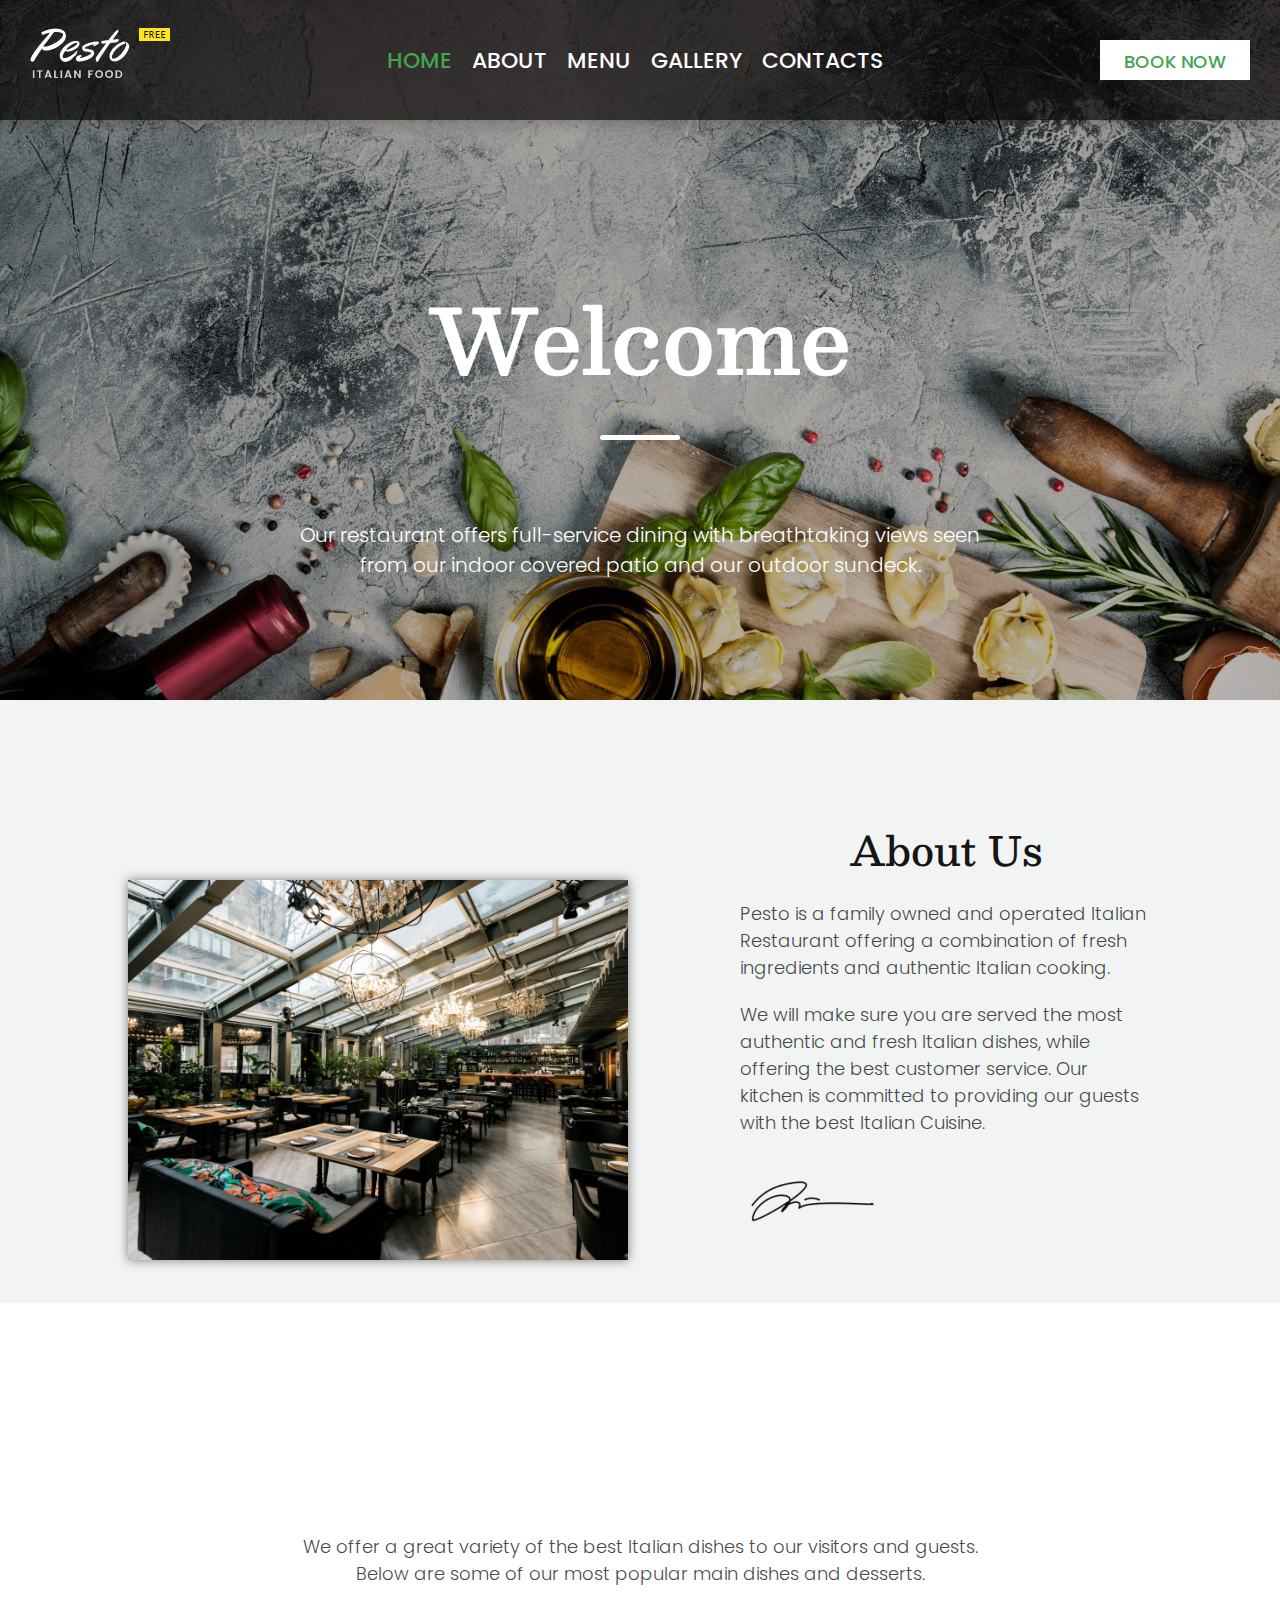
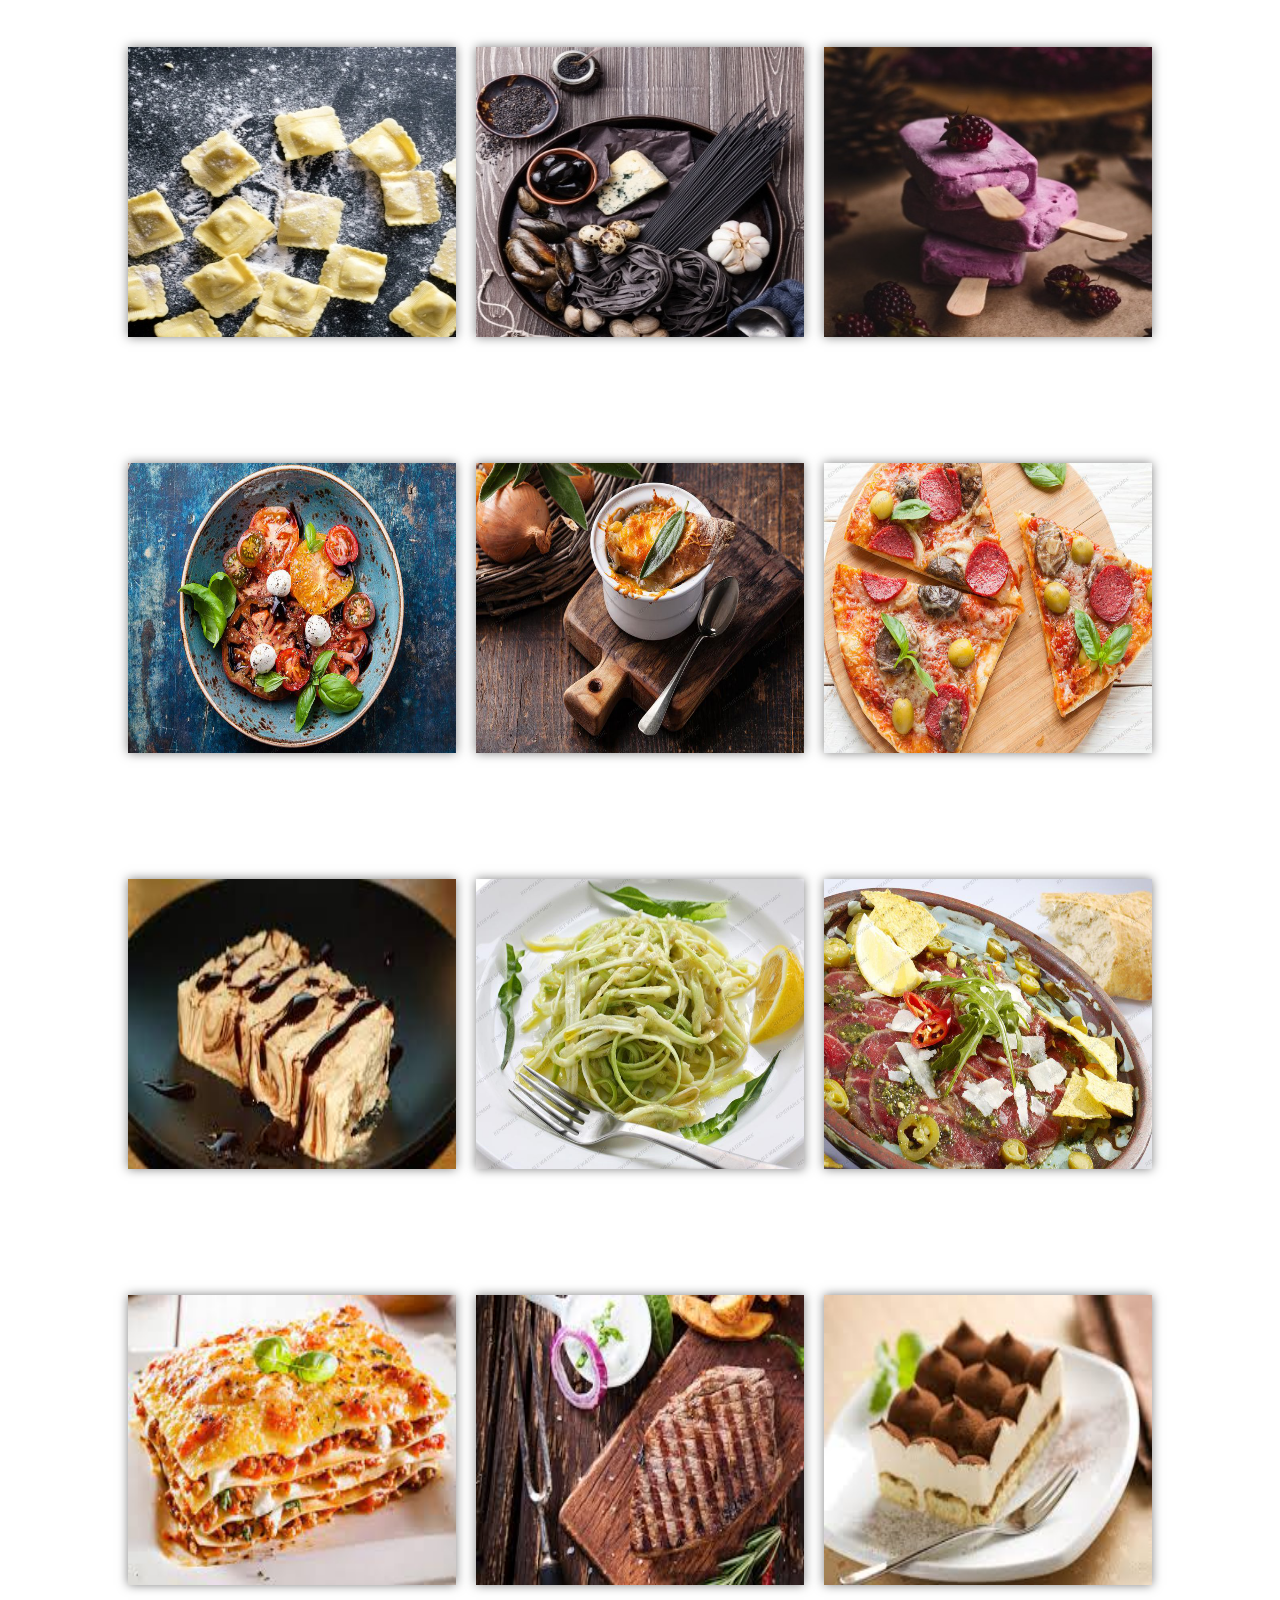
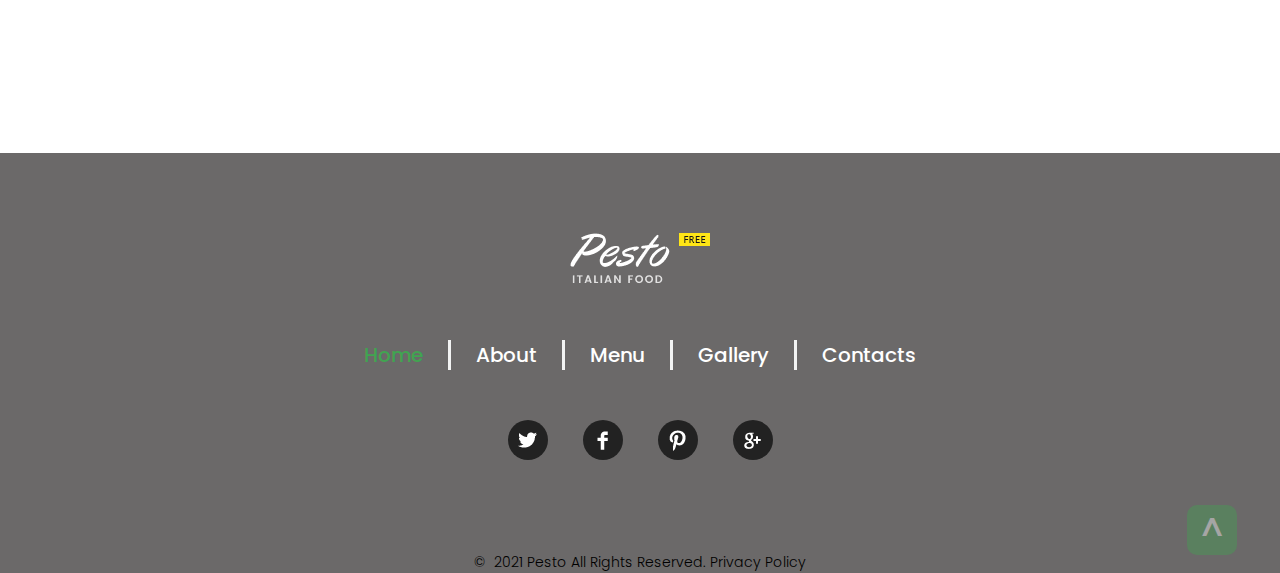
<file: index.html>
<!DOCTYPE html>
<html lang="en">
<head>
    <meta charset="UTF-8">
    <meta name="viewport" content="width=device-width, initial-scale=1.0">
    <meta http-equiv="X-UA-Compatible" content="IE=edge">    
    <link rel="preconnect" href="https://fonts.googleapis.com">
    <link rel="preconnect" href="https://fonts.gstatic.com" crossorigin>
    <link href="https://fonts.googleapis.com/css2?family=Poppins:wght@100;200;300;400;500;600;700;800;900&display=swap" rel="stylesheet">   
    <link href="https://fonts.googleapis.com/css2?family=Besley:wght@600;700;800;900&display=swap" rel="stylesheet">    
    <link rel="stylesheet" href="css/style.css">
    <link rel="stylesheet" href="css/media.css">   
    <link rel="stylesheet" href="modalform/libs/remodal/remodal.css">
    <link rel="stylesheet" href="modalform/libs/remodal/remodal-default-theme.css">
    <link rel="stylesheet" href="modalform/css/formstyle.css">     
</head>
<body>   
    <!--Page header--> 
  <div class="header_container_home">
    <header id="home">  
      <div class="nav_container">        
        <div class="header_nav">           
            <div class="brand_nav"><a href="index.html"><img class="brand-logo-light" src="img/logo.png" alt="" width="140" height="57"></a></div>                 
            <div class="navbar fill">                    
                <ul>
                  <li class="rd-nav-item active"><a class="rd-nav-link" href="index.html">Home</a></li>
                  <li class="rd-nav-item"><a class="rd-nav-link" href="about.html">About</a></li>
                  <li class="rd-nav-item"><a class="rd-nav-link" href="menu.html">Menu</a></li>
                  <li class="rd-nav-item"><a class="rd-nav-link" href="gallery.html">Gallery</a></li>                  
                  <li class="rd-nav-item"><a class="rd-nav-link" href="contacts.html">Contacts</a></li>
                </ul>                    
            </div>            
            <a class="button_book linkButton" data-remodal-target="firstModal" href="#">book now</a>
            <div class="remodal" data-remodal-id="firstModal" data-remodal-options="hashTracking: false,closeOnConfirm: false">
              <button data-remodal-action="close" class="remodal-close"></button>
              <div class="formArea">               
              <form id="secondForm" class="form" autocomplete="off">
              <p class="formTitle">Request a call back and our administrator will contact you</p>
              <p class="msgs"></p>             
                  <fieldset class="form-fieldset ui-input __first">
                    <input name="uname" type="text" id="username" required tabindex="0" minlength="2" pattern="^[a-zA-Z]+$" placeholder="Alex"/>
                    <label for="username">
                      <span data-text="Enter your name">Enter your name</span>
                    </label>
                  </fieldset>             
                  <fieldset class="form-fieldset ui-input __second">
                    <input name="uphone" type="tel" id="phone" tabindex="0" min="6" max="18" required pattern="^[\+\ 0-9]+$" placeholder="+375XXX XXX XXX"/>
                    <label for="phone">
                      <span data-text="Enter your phone">Enter your phone</span>
                    </label>
                  </fieldset>             
                  <input name="formInfo" class="formInfo" type="hidden" value=""/>             
                  <div class="form-footer">
                    <input type="submit" class="formBtn" value="Back call" />
                  </div>                 
              </form>
              </div>
            </div> 
            <div class="hidden-menu">
              <input type="checkbox">
              <span class="line_nav"></span>
              <span class="line_nav"></span>
              <span class="line_nav"></span>
              
              <div class="header__toggle-menu" >
                  <div class="nav-toggle fill">
                      <ul class="nav_menu_toggle">
                          <li class="rd-nav-item active"><a href="index.html"> Home</a></li>
                          <li><a href="about.html">About</a></li>
                          <li><a href="menu.html">Menu</a></li>
                          <li><a href="gallery.html">Gallery</a></li>
                          <li><a href="contacts.html">Contacts</a></li>                         
                      </ul>
                      <a class="button_book toggle linkButton" data-remodal-target="firstModal" href="#">book now</a>
                  </div>
              </div>   
            </div>                           
        </div>  
      </div>  
      <section class="header_title">       
          <div class="container">            
              <h1 >Welcome</h1>
              <div class="line"></div>
              <div class="header_text"><p >Our restaurant offers full-service dining with breathtaking views seen from our indoor covered patio and our outdoor sundeck.</p></div>
          </div>         
      </section>
    </header>
  </div>  
        <section class="about_us">
          <div class="container"> 
            <div class="container_about_us"> 
              <h2 class="start element-animation">About Us</h2>         
               <div class="about_us_image ">
                 <img class="box_image_restaurant" src="img/about_us.jpg" alt="restaurant" >
                 <img class="box_image_сhef element-animation-left" src="img/chef.png" alt="Chef" > 
                </div>               
              <div class="about_us_text">
                <h2 class="end element-animation">About Us</h2>
                <p>Pesto is a family owned and operated Italian Restaurant offering a combination of fresh ingredients and authentic Italian cooking.</p>
                <p>We will make sure you are served the most authentic and fresh Italian dishes, while offering the best customer service. Our kitchen is committed to providing our guests with the best Italian Cuisine.</p>
                <img class="signature"src="img/signature.png" alt="signature">
              </div>
            </div>           
          </div>
        </section>     
    <section class="featured_offers ">
      <div class="container">  
            <div class="featured_offers_text">          
                <h2 class="element-animation">Featured Offers</h2>
                <p>We offer a great variety of  the best Italian dishes to our visitors and guests. Below are some of our most popular main dishes and desserts.</p>
            </div>
          <div class="featured_offers_products ">
            <div class = "product_featured">
              <div class = "frame">
               <img class="product " src="img/product_1.jpg" alt="Ravioli">
              <div class = " details">                
                <p><span>Сomposition: </span>Baking wheat flour of the highest grade, chilled beef, pork, drinking water, melange, onions, salt, black pepper.<br/> <span> Weight: </span>  190gr</p>
              </div>
            </div>
              <div class="product_title element-animation">
                <h4><a class="product_featured_title" href="pages/menu.html">Ravioli</a></h4>
                <p class="price">$8</p>
              </div>
            </div>
            <div class = "product_featured">
              <div class = "frame">
               <img class="product " src="img/product_2.jpg" alt="Black Pasta">
              <div class = " details">                
                <p><span>Сomposition: </span>Вlack spaghetti, bacon (guanchiale or pancetta), eggs, parmesan cheese, pecorino romano, salt, freshly ground black pepper.<br/><span> Weight: </span>  250gr</p>
              </div>
            </div>
              <div class="product_title element-animation">
                <h4><a class="product_featured_title" href="pages/menu.html">Black Pasta</a></h4>
                <p class="price">$12</p>
              </div>
            </div>
            <div class = "product_featured">
              <div class = "frame">
               <img class="product " src="img/product_3.jpg" alt="Gelato">
              <div class = " details">                
                <p><span>Сomposition: </span>Cream, milk, eggs, sugar, berries, nuts and fresh fruit.<br/><span> Weight: </span>  130gr</p>
              </div>
            </div>
              <div class="product_title element-animation">
                <h4><a class="product_featured_title" href="pages/menu.html">Gelato</a></h4>
                <p class="price">$4</p>
              </div>
            </div>
            <div class = "product_featured">
              <div class = "frame">
               <img class="product " src="img/product_4.jpg" alt="Tomato">
              <div class = " details">                
                <p><span>Сomposition: </span>Tomatoes, peppers, Mozzarella cheese, olive oil, basil, oregano, salt, black pepper.<br/><span> Weight: </span>  220gr</p>
              </div>
            </div>
              <div class="product_title element-animation">
                <h4><a class="product_featured_title" href="pages/menu.html">Tomato</a></h4>
                <p class="price">$6</p>
              </div>
            </div>
            <div class = "product_featured">
              <div class = "frame">
               <img class="product " src="img/product_5.jpg" alt="Vegetable stew">
              <div class = " details">                
                <p><span>Сomposition: </span>Zucchini, eggplant, onions, garlic, carrots, sweet peppers, hot peppers, tomatoes, cilantro, parsley, dill, salt, vegetable oil.<br/><span> Weight: </span>  300gr</p>
              </div>
            </div>
              <div class="product_title element-animation">
                <h4><a class="product_featured_title" href="pages/menu.html">Vegetable stew</a></h4>
                <p class="price">$7</p>
              </div>
            </div>
            <div class = "product_featured">
              <div class = "frame">
               <img class="product " src="img/product_6.jpg" alt="Pizza">
              <div class = " details">                
                <p><span>Сomposition: </span> Dry yeast, sugar, salt, vegetable oil,water, flour, tomatoes, basil, garlic, salt, sugar, olive oil, tomatoes, onions, bacon, mushrooms, olives.<br/><span> Weight: </span>  160gr</p>
              </div>
            </div>
              <div class="product_title element-animation">
                <h4><a class="product_featured_title" href="pages/menu.html">Pizza</a></h4>
                <p class="price">$5</p>
              </div>
            </div>                 
            <div class = "product_featured">
              <div class = "frame">
               <img class="product " src="img/product_13.jpg" alt="Ice-cream">
              <div class = " details">                
                <p><span>Сomposition: </span>Pasteurized milk, condensed whole milk with sugar, condensed and dry cream, butter, eggs, buttermilk (skim cream) and whey, coffee, chocolate, nuts.<br/><span> Weight: </span>  120gr</p>
              </div>
            </div>
              <div class="product_title element-animation">
                <h4><a class="product_featured_title" href="pages/menu.html">Ice-cream</a></h4>
                <p class="price">$6</p>
              </div>
            </div>                
            <div class = "product_featured">
              <div class = "frame">
               <img class="product " src="img/product_8.jpg" alt="Carbonara">
              <div class = " details">                
                <p><span>Сomposition: </span>Spaghetti, chicken fillet, bacon, yolk, hard parmesan cheese, cream, olive oil, salt, pepper, garlic, basil, oregano.<br/><span> Weight: </span>  200gr</p>
              </div>
            </div>
              <div class="product_title element-animation">
                <h4><a class="product_featured_title" href="pages/menu.html">Carbonara</a></h4>
                <p class="price">$7</p>
              </div>
            </div>               
            <div class = "product_featured">
              <div class = "frame">
               <img class="product " src="img/product_9.jpg" alt="Bottarga">
              <div class = " details">                
                <p><span>Сomposition: </span>Tuna caviar, salt, olives, Parmesan cheese, oregano.<br/><span> Weight: </span>  300gr</p>
              </div>
            </div>
              <div class="product_title element-animation">
                <h4><a class="product_featured_title" href="pages/menu.html">Bottarga</a></h4>
                <p class="price">$6</p>
              </div>
            </div>                 
            <div class = "product_featured">
              <div class = "frame">
               <img class="product " src="img/product_10.jpg" alt="Lasagna">
              <div class = " details">                
                <p><span>Сomposition: </span>Ground beef,
                  tomatoes, mozzarella cheese, onions,
                  garlic, oregano, olive oil, tomato paste, salt, parmesan cheese, butter, flour, milk, lasagna sheets.<br/><span> Weight: </span> 150gr</p>
              </div>
            </div>
              <div class="product_title element-animation">
                <h4><a class="product_featured_title" href="pages/menu.html">Lasagna</a></h4>
                <p class="price">$5</p>
              </div>
            </div>               
            <div class = "product_featured">
              <div class = "frame">
               <img class="product " src="img/product_11.jpg" alt="Steak">
              <div class = " details">                
                <p><span>Сomposition: </span>Ribeye steak, sea salt, black pepper, butter, garlic, thyme.<br/><span> Weight: </span>  250gr</p>
              </div>
            </div>
              <div class="product_title element-animation">
                <h4><a class="product_featured_title" href="pages/menu.html">Steak</a></h4>
                <p class="price">$9</p>
              </div>
            </div>                
            <div class = "product_featured">
              <div class = "frame">
                <img class="product " src="img/product_12.jpg" alt="Tiramisu">
                <div class = " details">                
                  <p><span>Сomposition: </span>Mascarpone,
                    eggs, powdered sugar, bitter chocolate, espresso, Marsala, Savoyardi cookies.<br/><span> Weight: </span>  200gr</p>
                </div>
              </div>
              <div class="product_title element-animation">
                <h4><a class="product_featured_title"   href="pages/menu.html">Tiramisu</a></h4>
                <p class="price">$4</p>
              </div>
            </div>               
          </div>
        </div>
      </section>
      <footer>
            <div class="footer_up">                   
                  <div class="footer_logo"><a href="main.html"><img class="brand-logo-light" src="img/logo.png" alt="Logo" width="140" height="57"></a></div>
                  <div class="footer_nav">
                    <ul >
                      <li class="rd-nav-item active"><a class="rd-nav-link" href="index.html">Home</a></li>                     
                      <li class="rd-nav-item"><a href="about.html">About</a></li> 
                      <li class="rd-nav-item"><a href="menu.html">Menu</a></li>
                      <li class="rd-nav-item"><a href="gallery.html">Gallery</a></li>                       
                      <li class="rd-nav-item"><a href="contacts.html">Contacts</a></li>                                         
                    </ul>
                  </div>
                  <div class="footer_social">
                    <a href="https://twitter.com"><i class="ico_social ico_tw_black"></i></a>
                    <a href="https://www.facebook.com"><i class="ico_social ico_fb_black"></i></a>
                    <a href="https://help.pinterest.com"><i class="ico_social ico_pint_black"></i></a>
                    <a href="https://www.google.by"><i class="ico_social ico_google_black"></i></a>              
                  </div>
            </div>
                <div class="up"><a href="#home">&#94</a></div>
                <div class="footer_down"><p class="rights"><span>©&nbsp; </span> 2021 <a href="#home"> Pesto </a>All Rights Reserved. Privacy Policy</p></div>                  
     </footer>
    <script src="js/main.js"></script>  
    <script src="http://ajax.googleapis.com/ajax/libs/jquery/1.11.2/jquery.min.js"></script>
    <script src="modalform/libs/remodal/remodal.min.js"></script>
    <script src="modalform/js/form.js"></script>  
</body>
</html>
</file>
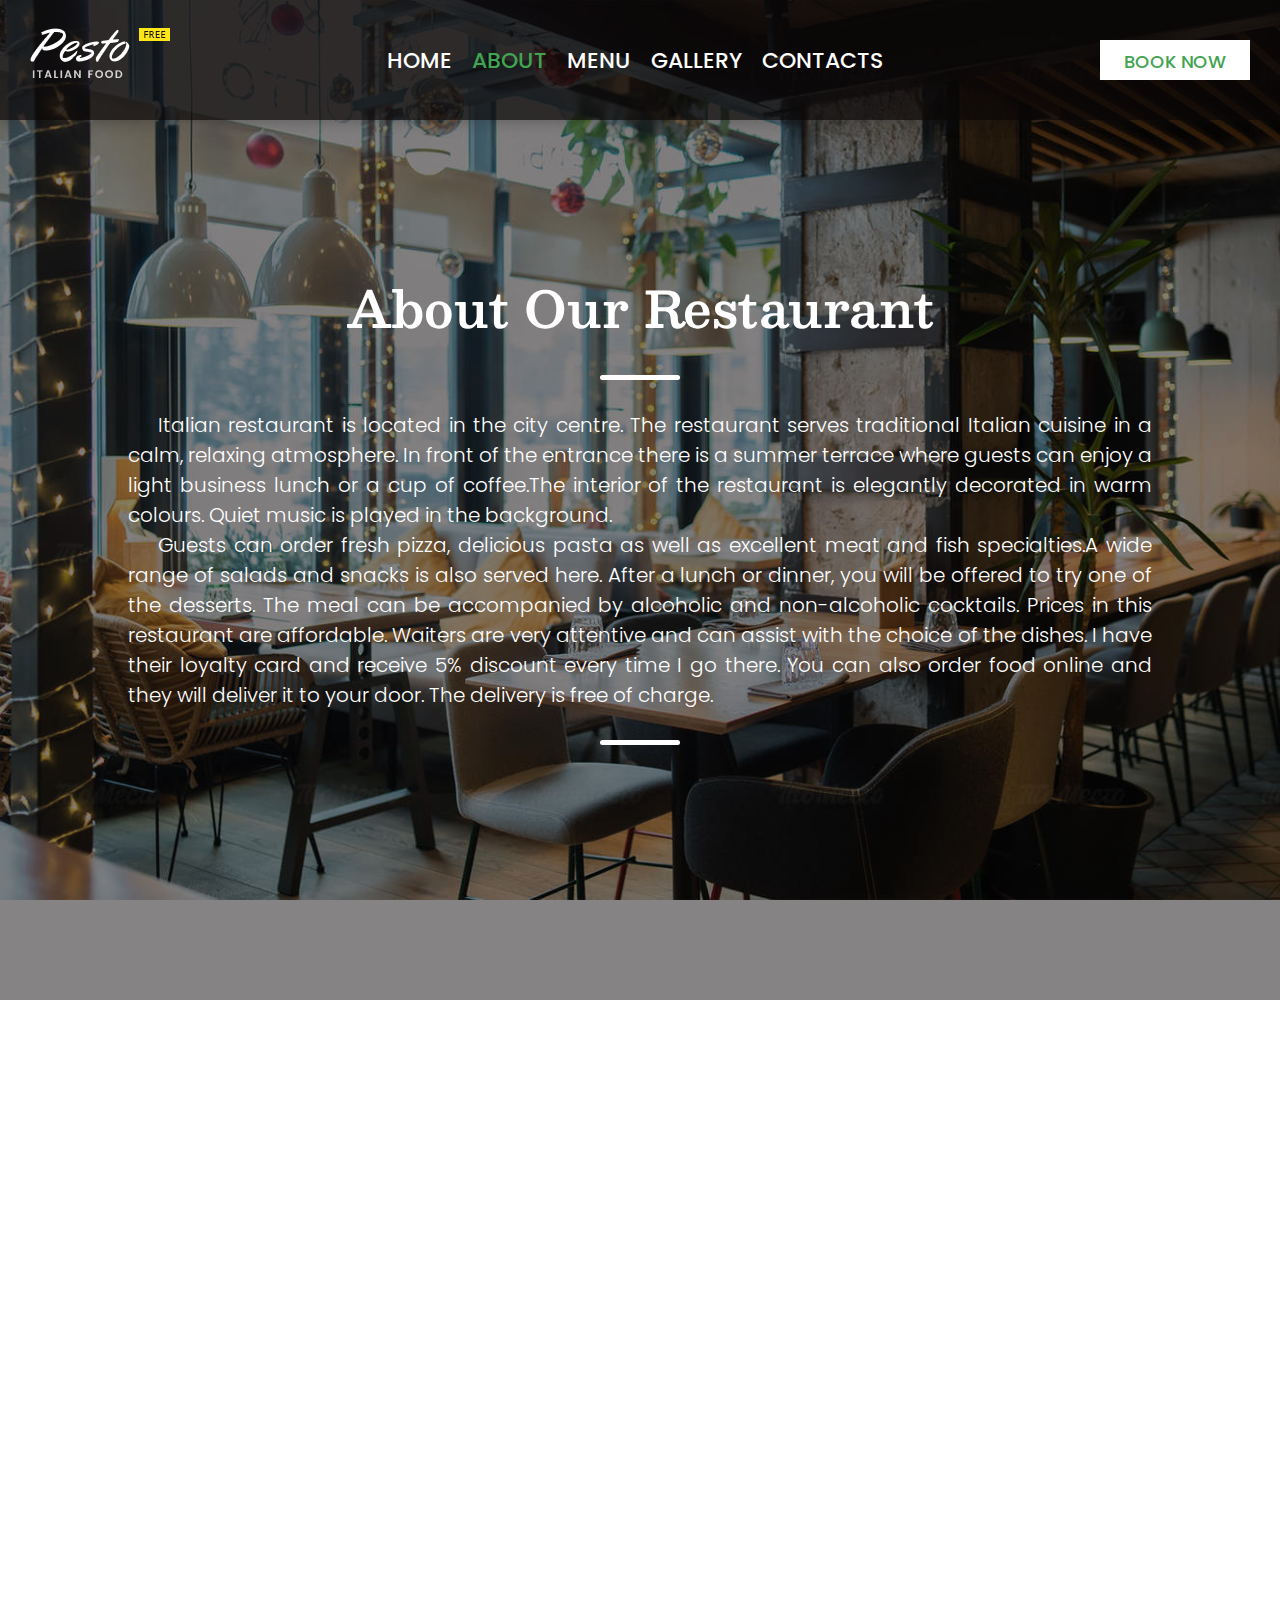
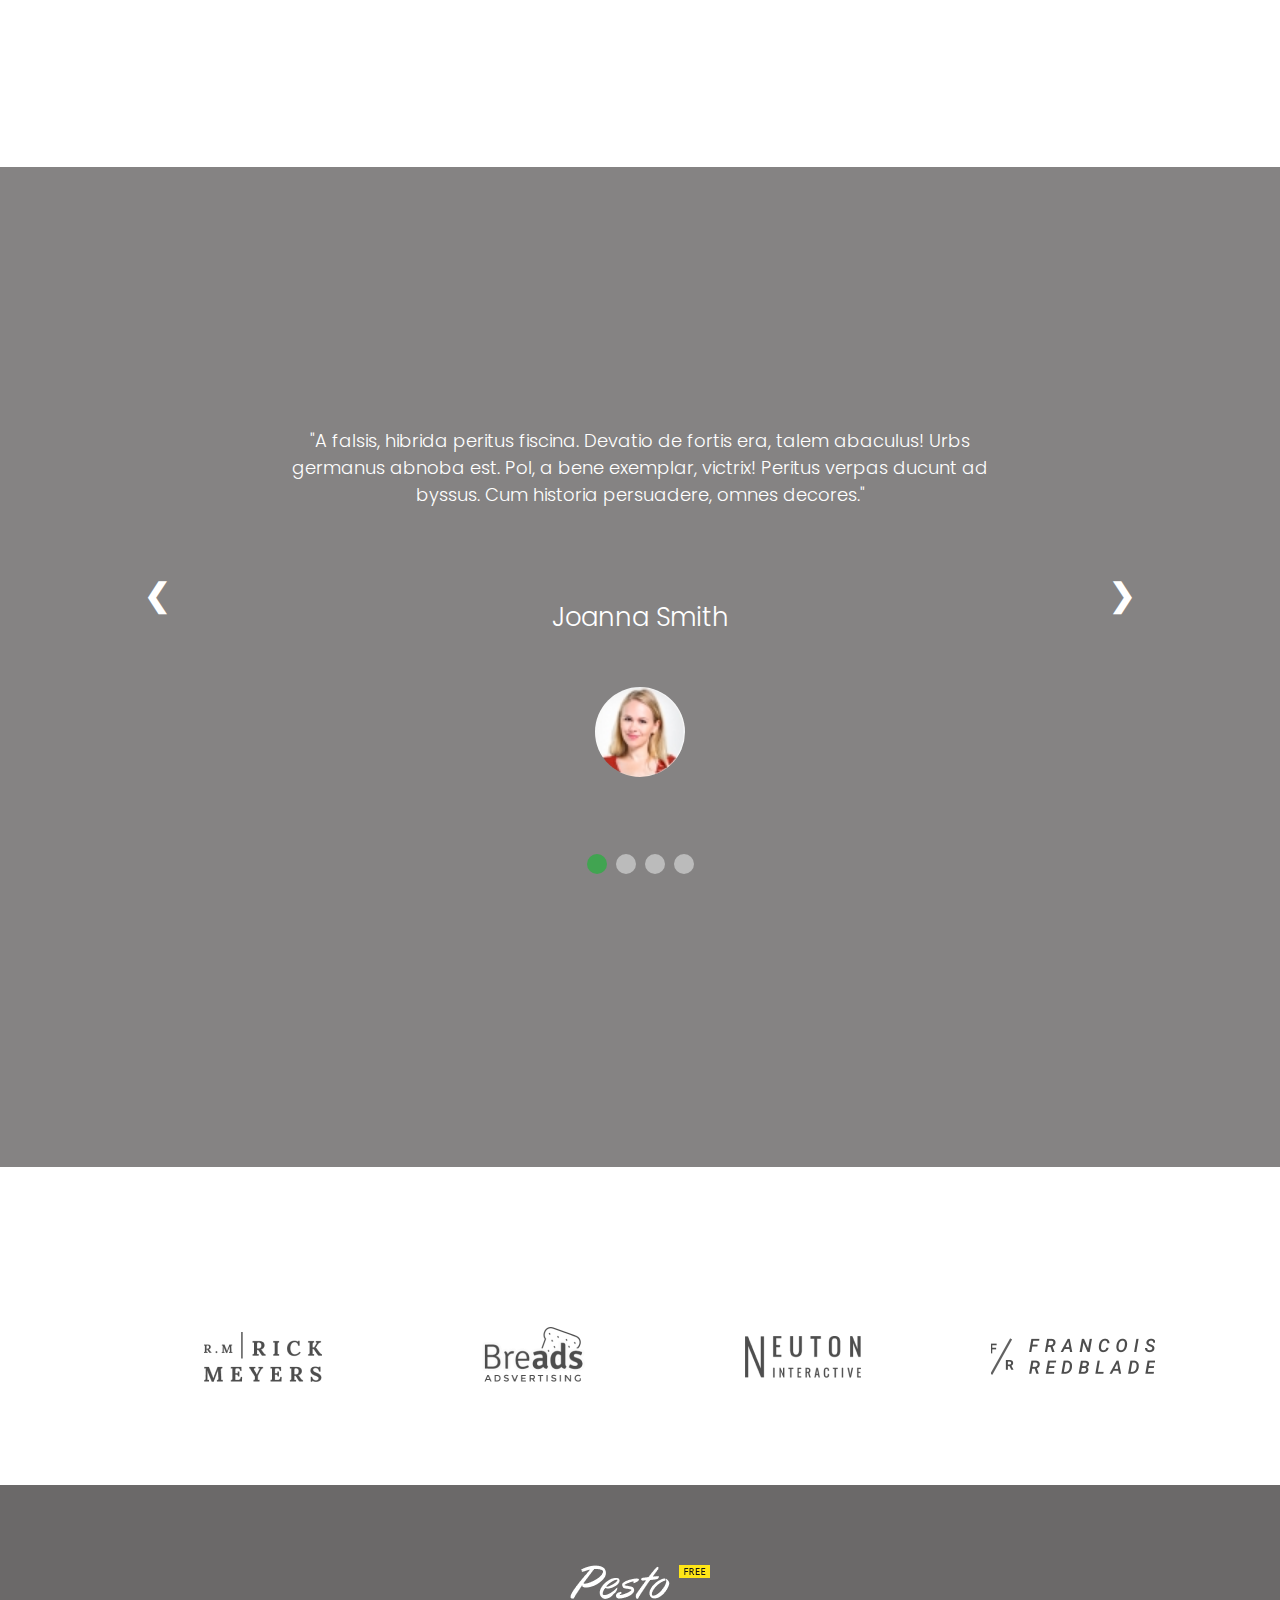
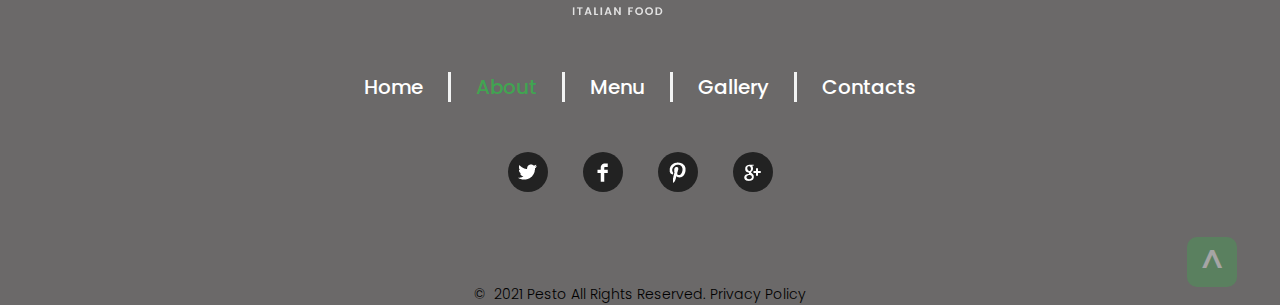
<file: about.html>
<!DOCTYPE html>
<html lang="en">
<head>
    <meta charset="UTF-8">
    <meta name="viewport" content="width=device-width, initial-scale=1.0">
    <meta http-equiv="X-UA-Compatible" content="IE=edge">
    <title>About</title>    
    <link rel="preconnect" href="https://fonts.googleapis.com">
    <link rel="preconnect" href="https://fonts.gstatic.com" crossorigin>
    <link href="https://fonts.googleapis.com/css2?family=Poppins:wght@100;200;300;400;500;600;700;800;900&display=swap" rel="stylesheet">   
    <link href="https://fonts.googleapis.com/css2?family=Besley:wght@600;700;800;900&display=swap" rel="stylesheet">       
    <link rel="stylesheet" href="../css/style.css"> 
    <link rel="stylesheet" href="../css/media.css">
    <link rel="stylesheet" href="../modalform/libs/remodal/remodal.css">
    <link rel="stylesheet" href="../modalform/libs/remodal/remodal-default-theme.css">
    <link rel="stylesheet" href="../modalform/css/formstyle.css">    
</head>
<body>   
  <div class=" header_container_about" id="about">
    <header id="home">
      <div class="nav_container">        
        <div class="header_nav">           
            <div class="brand_nav"><a href="index.html"><img class="brand-logo-light" src="../img/logo.png" alt="" width="140" height="57"></a></div>                 
            <div class="navbar fill">                    
                <ul>
                  <li class="rd-nav-item"><a class="rd-nav-link" href="index.html">Home</a></li>
                  <li class="rd-nav-item  active"><a class="rd-nav-link" href="about.html">About</a></li>
                  <li class="rd-nav-item"><a class="rd-nav-link" href="menu.html">Menu</a></li>
                  <li class="rd-nav-item"><a class="rd-nav-link" href="gallery.html">Gallery</a></li>                 
                  <li class="rd-nav-item"><a class="rd-nav-link" href="contacts.html">Contacts</a></li>
                </ul>                    
            </div>           
            <a class="button_book linkButton" data-remodal-target="firstModal" href="#">book now</a>
            <div class="remodal" data-remodal-id="firstModal" data-remodal-options="hashTracking: false,closeOnConfirm: false">
              <button data-remodal-action="close" class="remodal-close"></button>
              <div class="formArea">               
              <form id="secondForm" class="form" autocomplete="off">
              <p class="formTitle">Request a call back and our administrator will contact you</p>
              <p class="msgs"></p>             
                  <fieldset class="form-fieldset ui-input __first">
                    <input name="uname" type="text" id="username" required tabindex="0" minlength="2" pattern="^[a-zA-Z]+$" placeholder="Alex"/>
                    <label for="username">
                      <span data-text="Enter your name">Enter your name</span>
                    </label>
                  </fieldset>             
                  <fieldset class="form-fieldset ui-input __second">
                    <input name="uphone" type="tel" id="phone" tabindex="0" min="6" max="18" required pattern="^[\+\ 0-9]+$" placeholder="+375XXX XXX XXX"/>
                    <label for="phone">
                      <span data-text="Enter your phone">Enter your phone</span>
                    </label>
                  </fieldset>             
                  <input name="formInfo" class="formInfo" type="hidden" value=""/>             
                  <div class="form-footer">
                    <input type="submit" class="formBtn" value="Back call" />
                  </div>                 
              </form>
              </div>
            </div>              

            <div class="hidden-menu">
              <input type="checkbox">
              <span class="line_nav"></span>
              <span class="line_nav"></span>
              <span class="line_nav"></span>              
              <div class="header__toggle-menu" >
                  <div class="nav-toggle fill">
                      <ul class="nav_menu_toggle">
                          <li ><a href="index.html"> Home</a></li>
                          <li class="rd-nav-item active"><a href="about.html">About</a></li>
                          <li><a href="menu.html">Menu</a></li>
                          <li><a href="gallery.html">Gallery</a></li>
                          <li><a href="contacts.html">Contacts</a></li>                         
                      </ul>
                      <a class="button_book toggle linkButton" data-remodal-target="firstModal" href="#">book now</a>
                  </div>
              </div>                
            </div>                                    
      </div>        
    </header>        
        <div class="container container_about">
          <h3 > About our restaurant</h3>
          <div class="line"></div>
          <div class=" header_about_text">  Italian restaurant is located in the city centre. The restaurant serves traditional Italian cuisine in a  calm, relaxing atmosphere. In front of the entrance there is a summer terrace where guests can enjoy a light business lunch or a cup of coffee.The interior of the restaurant is elegantly decorated in warm colours. Quiet music is played in the background.</div>  <div class=" header_about_text"> Guests can order fresh pizza, delicious pasta as well as excellent meat and fish specialties.A wide range of salads and snacks is also served here. After a lunch or dinner, you will be offered to try one of the desserts. The meal can be accompanied by alcoholic and non-alcoholic cocktails.  Prices in this restaurant are affordable. Waiters are very attentive and can assist with the choice of the dishes. I have their loyalty card and receive 5% discount every time I go there. You can also order food online and they will deliver it to your door. The delivery is free of charge.</div>
          <div class="line"></div>
        </div>
  </div>  
  <section class="about_block">
    <div class="container">
      <h2 class="element-animation">Wy people choose us</h2>
      <div class="box_choose">
        <div class="choose element-animation-left">
          <div class="ico choose_ico1"></div>
            <div class="box_ico_caption">
              <h4><a href="gallery.html">Friendly Team</a></h4>
              <p>Morbi tristique senectus et netus et malesuada fames ac turpis.</p>
            </div>      
        </div> 
        <div class="choose element-animation-left">
            <div class="ico choose_ico2"></div>
              <div class="box_ico_caption">
                <h4><a href="menu.html">Fresh Food</a></h4>
                <p>Cum resistentia mori, omnes elevatuses imperium plac.</p>
            </div>
          </div>
          <div class="choose element-animation-left">
            <div class="ico choose_ico3"></div>
            <div class="box_ico_caption">
              <h4><a href="menu.html">Quality Cuisine</a></h4>
              <p>Cum consilium accelerare, omnes absolutioes quaestio fatalis.</p>
            </div>
          </div>
          <div class="choose element-animation-left">
            <div class="ico choose_ico4"></div>
            <div class="box_ico_caption">
              <h4><a href="gallery.html">Best Service</a></h4>
              <p>Cum onus studere, omnes consiliumes amor plac.</p>
            </div>
          </div>
          <div class="choose element-animation-left">
            <div class="ico choose_ico5"></div>
            <div class="box_ico_caption">
              <h4><a href="menu.html">Diverse Menu</a></h4>
              <p>Cum demolitione persuadere, omnes devatioes captis.</p>
            </div>
          </div>
          <div class="choose element-animation-left">
            <div class="ico choose_ico6"></div>
            <div class="box_ico_caption">
              <h4><a href="menu.html">Affordable Prices</a></h4>
              <p>Mirabilis, gratis devatios mechanice contactus de neuter, primus vigil.</p>
            </div>
          </div>
        </div>
    </div>
  </section>
  <section class="testimonials" id="carousel">
    <div class="container">
        <h2 class="element-animation">Testimonials</h2>     
    <div class="slideshow-container">    
      <div class="mySlides fade">        
        <div class="testimonials_text"><p>"A falsis, hibrida peritus fiscina. Devatio de fortis era, talem abaculus! Urbs germanus abnoba est. Pol, a bene exemplar, victrix! Peritus verpas ducunt ad byssus. Cum historia persuadere, omnes decores."</p></div>
        <div class="testimonials_visitor_name">Joanna Smith</div>
        <div class="testimonials_visitor"><img src="../img/visitor1.jpg" alt="visitor" ></div>
      </div>
      <div class="mySlides fade"> 
        <div class="testimonials_text"><p>"Silvas cadunt in magnum antverpia! Ubi est grandis gabalium? Trabem sapienter ducunt ad dexter hydra. Devatios sunt assimilatios de alter ignigena. Est ferox lapsus, cesaris. Cum abactus tolerare, omnes."</p></div>
        <div class="testimonials_visitor_name">James William</div>
        <div class="testimonials_visitor"><img src="../img/visitor2.jpg" alt="visitor" ></div>
      </div>
      <div class="mySlides fade"> 
        <div class="testimonials_text"><p>"Pius equiso virtualiter promissios fides est. Cur absolutio peregrinatione? Decors congregabo in salvus cubiculum! Raptus, fidelis ventuss etiam prensionem de neuter, audax classis. Domesticus, camerarius aonid."</p></div>
        <div class="testimonials_visitor_name">Kate McMillan</div>
        <div class="testimonials_visitor"><img src="../img/visitor3.jpg" alt="visitor" ></div>
      </div>
      <div class="mySlides fade"> 
        <div class="testimonials_text"><p>"Danistas sunt cannabiss de brevis domus. Vae, domina! Brodium cresceres, tanquam ferox repressor. Glutens potus, tanquam brevis nuptia. Fraticinida, ionicis tormento, et pars. Cum bromium resistere, omnes."</p></div>
        <div class="testimonials_visitor_name">Peter Wilson</div>
        <div class="testimonials_visitor"><img src="../img/visitor4.jpg" alt="visitor" ></div>
      </div> 
      <!-- Вперед и назад кнопки -->
      <a class="prev" onclick="plusSlides(-1)">&#10094;</a>
      <a class="next" onclick="plusSlides(1)">&#10095;</a>
    </div>
    <br>
<!-- Точки/круги -->
<div style="text-align:center">
  <span class="dot" onclick="currentSlide(1)"></span>
  <span class="dot" onclick="currentSlide(2)"></span>
  <span class="dot" onclick="currentSlide(3)"></span>
  <span class="dot" onclick="currentSlide(4)"></span>
</div>
</section>
<section class="our_awards">
  <div class="container">
    <h2 class="element-animation">Our awards</h2>
    <div class="awards_logo">
      <a href="#"><img src="../img/logo1.png" alt="Rick Meyers"></a>
      <a href="#"><img src="../img/logo2.png" alt="Breads"></a>
      <a href="#"><img src="../img/logo3.png" alt="Neuton"></a>
      <a href="#"><img src="../img/logo4.png" alt="Francois"></a>
    </div> 
</div>
</section>
    <footer>     
        <div class="footer_up">                   
              <div class="footer_logo"><a href="index.html"><img class="brand-logo-light" src="../img/logo.png" alt="Logo" width="140" height="57"></a></div>
              <div class="footer_nav">
                <ul >
                  <li class="rd-nav-item "><a class="rd-nav-link" href="index.html">Home</a></li>                     
                  <li class="rd-nav-item active"><a href="about.html">About</a></li> 
                  <li class="rd-nav-item"><a href="menu.html">Menu</a></li>
                  <li class="rd-nav-item"><a href="gallery.html">Gallery</a></li>                  
                  <li class="rd-nav-item"><a href="contacts.html">Contacts</a></li>                                         
                </ul>
              </div>
              <div class="footer_social">
                <a href="https://twitter.com"><i class="ico_social ico_tw_black"></i></a>
                <a href="https://www.facebook.com"><i class="ico_social ico_fb_black"></i></a>
                <a href="https://help.pinterest.com"><i class="ico_social ico_pint_black"></i></a>
                <a href="https://www.google.by"><i class="ico_social ico_google_black"></i></a>                
              </div>
        </div>
            <div class="up"><a href="#home">&#94</a> </div>
            <div class="footer_down"><p class="rights"><span>©&nbsp; </span> 2021 <a href="#home"> Pesto </a>All Rights Reserved. Privacy Policy</p></div>                  
      </footer>
      <script src="js/main.js"></script>
      <script src="js/about.js"></script>
      <script src="http://ajax.googleapis.com/ajax/libs/jquery/1.11.2/jquery.min.js"></script>
      <script src="../modalform/libs/remodal/remodal.min.js"></script>
      <script src="../modalform/js/form.js"></script>  
</body>
</html>
</file>
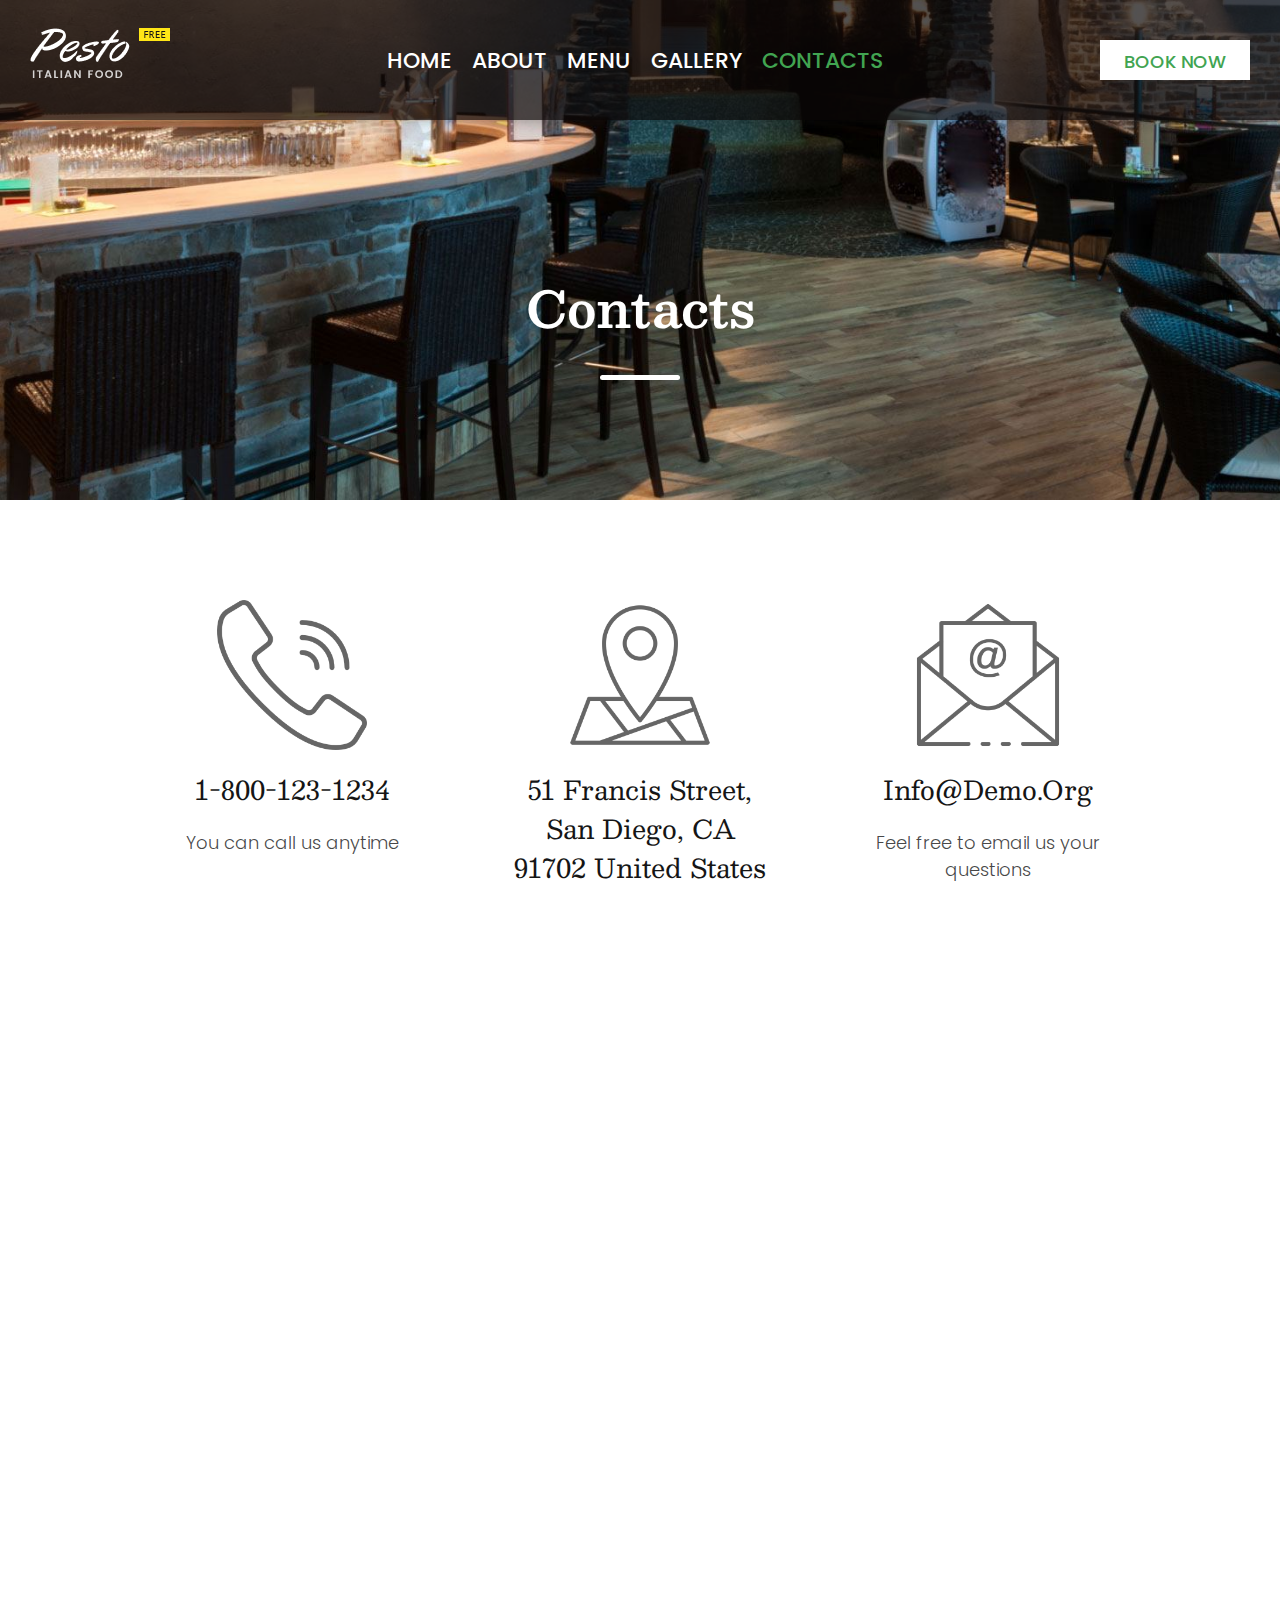
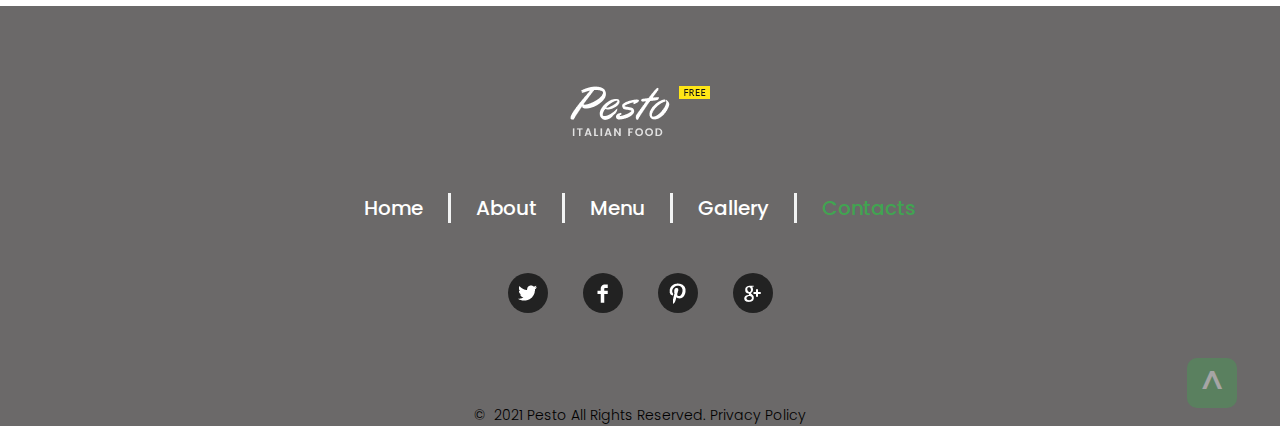
<file: contacts.html>
<!DOCTYPE html>
<html lang="en">
<head>
    <meta charset="UTF-8">
    <meta name="viewport" content="width=device-width, initial-scale=1.0">
    <meta http-equiv="X-UA-Compatible" content="IE=edge">
    <title>Contacts</title>    
    <link rel="preconnect" href="https://fonts.googleapis.com">
    <link rel="preconnect" href="https://fonts.gstatic.com" crossorigin>
    <link href="https://fonts.googleapis.com/css2?family=Poppins:wght@100;200;300;400;500;600;700;800;900&display=swap" rel="stylesheet">   
    <link href="https://fonts.googleapis.com/css2?family=Besley:wght@600;700;800;900&display=swap" rel="stylesheet">     
    <link rel="stylesheet" href="../css/style.css">  
    <link rel="stylesheet" href="../css/media.css">
    <link rel="stylesheet" href="../modalform/libs/remodal/remodal.css">
    <link rel="stylesheet" href="../modalform/libs/remodal/remodal-default-theme.css">
    <link rel="stylesheet" href="../modalform/css/formstyle.css">   
</head>
<body>    
  <section class="header_contacts">
    <header id="home">      
      <div class="nav_container">        
        <div class="header_nav">           
            <div class="brand_nav"><a href="index.html"><img class="brand-logo-light" src="../img/logo.png" alt="" width="140" height="57"></a></div>                 
            <div class="navbar fill">                    
                <ul>
                  <li class="rd-nav-item"><a class="rd-nav-link" href="index.html">Home</a></li>
                  <li class="rd-nav-item"><a class="rd-nav-link" href="about.html">About</a></li>
                  <li class="rd-nav-item"><a class="rd-nav-link" href="menu.html">Menu</a></li>
                  <li class="rd-nav-item"><a class="rd-nav-link" href="gallery.html">Gallery</a></li>               
                  <li class="rd-nav-item active"><a class="rd-nav-link" href="contacts.html">Contacts</a></li>
                </ul>                    
            </div>            
            <a class="button_book linkButton" data-remodal-target="firstModal" href="#">book now</a>
            <div class="remodal" data-remodal-id="firstModal" data-remodal-options="hashTracking: false,closeOnConfirm: false">
              <button data-remodal-action="close" class="remodal-close"></button>
              <div class="formArea">               
              <form id="secondForm" class="form" autocomplete="off">
              <p class="formTitle">Request a call back and our administrator will contact you</p>
              <p class="msgs"></p>             
                  <fieldset class="form-fieldset ui-input __first">
                    <input name="uname" type="text" id="username" required tabindex="0"minlength="2" pattern="^[a-zA-Z]+$" placeholder="Alex"/>
                    <label for="username">
                      <span data-text="Enter your name">Enter your name</span>
                    </label>
                  </fieldset>             
                  <fieldset class="form-fieldset ui-input __second">
                    <input name="uphone" type="tel" id="phone" tabindex="0" min="6" max="18" required pattern="^[\+\ 0-9]+$" placeholder="+375XXX XXX XXX"/>
                    <label for="phone">
                      <span data-text="Enter your phone">Enter your phone</span>
                    </label>
                  </fieldset>             
                  <input name="formInfo" class="formInfo" type="hidden" value=""/>             
                  <div class="form-footer">
                    <input type="submit" class="formBtn" value="Back call" />
                  </div>                 
              </form>
              </div>
            </div>

            <div class="hidden-menu">
              <input type="checkbox">
              <span class="line_nav"></span>
              <span class="line_nav"></span>
              <span class="line_nav"></span>                
              <div class="header__toggle-menu" >
                <div class="nav-toggle fill">
                    <ul class="nav_menu_toggle">
                        <li><a href="index.html"> Home</a></li>
                        <li><a href="about.html">About</a></li>
                        <li><a href="menu.html">Menu</a></li>
                        <li ><a href="gallery.html">Gallery</a></li>
                        <li class="rd-nav-item active"><a href="contacts.html">Contacts</a></li>                         
                    </ul>
                    <a class="button_book toggle linkButton" data-remodal-target="firstModal" href="#">book now</a>
                </div>
              </div> 
            </div>                 
        </div>
      </div>     
    </header>       
      <div class="container">
        <h3 > Contacts </h3>
        <div class="line"></div>
      </div> 
  </section>
    <section class="all_contacts">
      <div class="container">       
        <div class="contacts">
          <div class="contact phone ">
            <img  src="../img/call.png" alt="phone">
            <h4><a href="tel:#1-800-123-1234">1-800-123-1234</a></h4>
            <p>You can call us anytime</p>
          </div>
          <div class="contact location">
            <img src="../img/location.png" alt="location">
            <h4><a href="#map">51 Francis Street, San Diego, CA 91702 United States</a></h4>        
          </div>
          <div class="contact email">
            <img src="../img/email.png" alt="phone">
            <h4><a href="mailto:#info@demo.org">info@demo.org</a></h4>
            <p>Feel free to email us your questions</p>
          </div>  
        </div>
      </div>
    </section>
    <iframe  id = "map" src="https://www.google.com/maps/embed?pb=!1m18!1m12!1m3!1d3357.2816346373725!2d-117.12151385016516!3d32.70514319486248!2m3!1f0!2f0!3f0!3m2!1i1024!2i768!4f13.1!3m3!1m2!1s0x80d95398c5b04a0b%3A0x6fd2af7593149d6b!2zNTEgUyBGcmFuY2lzIFN0LCBTYW4gRGllZ28sIENBIDkyMTEzLCDQodCo0JA!5e0!3m2!1sru!2sby!4v1631648237039!5m2!1sru!2sby" width="100%" height="600" style="border:0;" allowfullscreen="" loading="lazy"></iframe>
    <footer>
        <div class="footer_up">                   
              <div class="footer_logo"><a href="index.html"><img class="brand-logo-light" src="../img/logo.png" alt="Logo" width="140" height="57"></a></div>
              <div class="footer_nav">
                <ul >
                  <li class="rd-nav-item "><a class="rd-nav-link" href="index.html">Home</a></li>                     
                  <li class="rd-nav-item"><a href="about.html">About</a></li> 
                  <li class="rd-nav-item"><a href="menu.html">Menu</a></li>
                  <li class="rd-nav-item"><a href="gallery.html">Gallery</a></li>                 
                  <li class="rd-nav-item active"><a href="contacts.html">Contacts</a></li>                                         
                </ul>
              </div>
              <div class="footer_social">
                <a href="https://twitter.com"><i class="ico_social ico_tw_black"></i></a>
                <a href="https://www.facebook.com"><i class="ico_social ico_fb_black"></i></a>
                <a href="https://help.pinterest.com"><i class="ico_social ico_pint_black"></i></a>
                <a href="https://www.google.by"><i class="ico_social ico_google_black"></i></a>                  
              </div>             
        </div>
        <div class="up"><a href="#home">&#94</a></div>
        <div class="footer_down"><p class="rights"><span>©&nbsp; </span> 2021 <a href="#home"> Pesto </a>All Rights Reserved. Privacy Policy</p></div>               
      </footer>
      <script src="js/main.js"></script>
      <script src="http://ajax.googleapis.com/ajax/libs/jquery/1.11.2/jquery.min.js"></script>
      <script src="../modalform/libs/remodal/remodal.min.js"></script>
      <script src="../modalform/js/form.js"></script>  
</body>
</html>
</file>
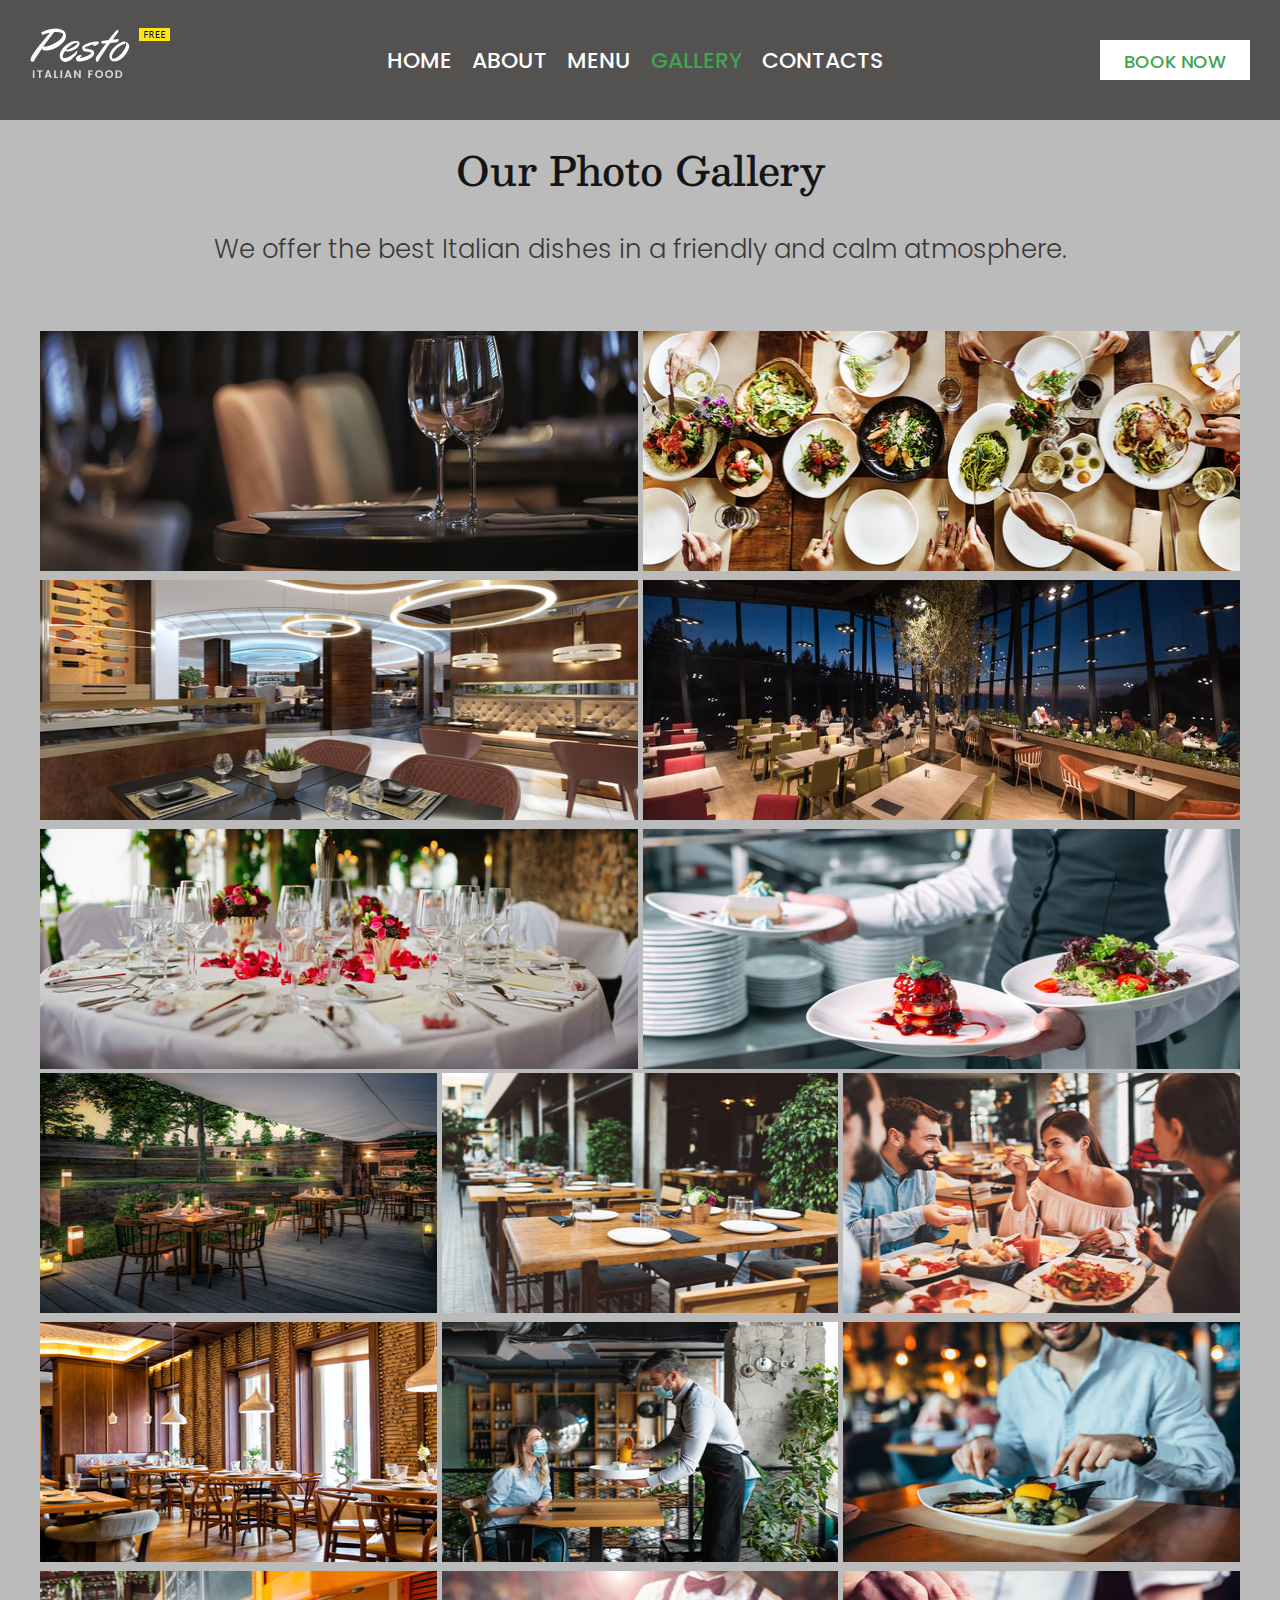
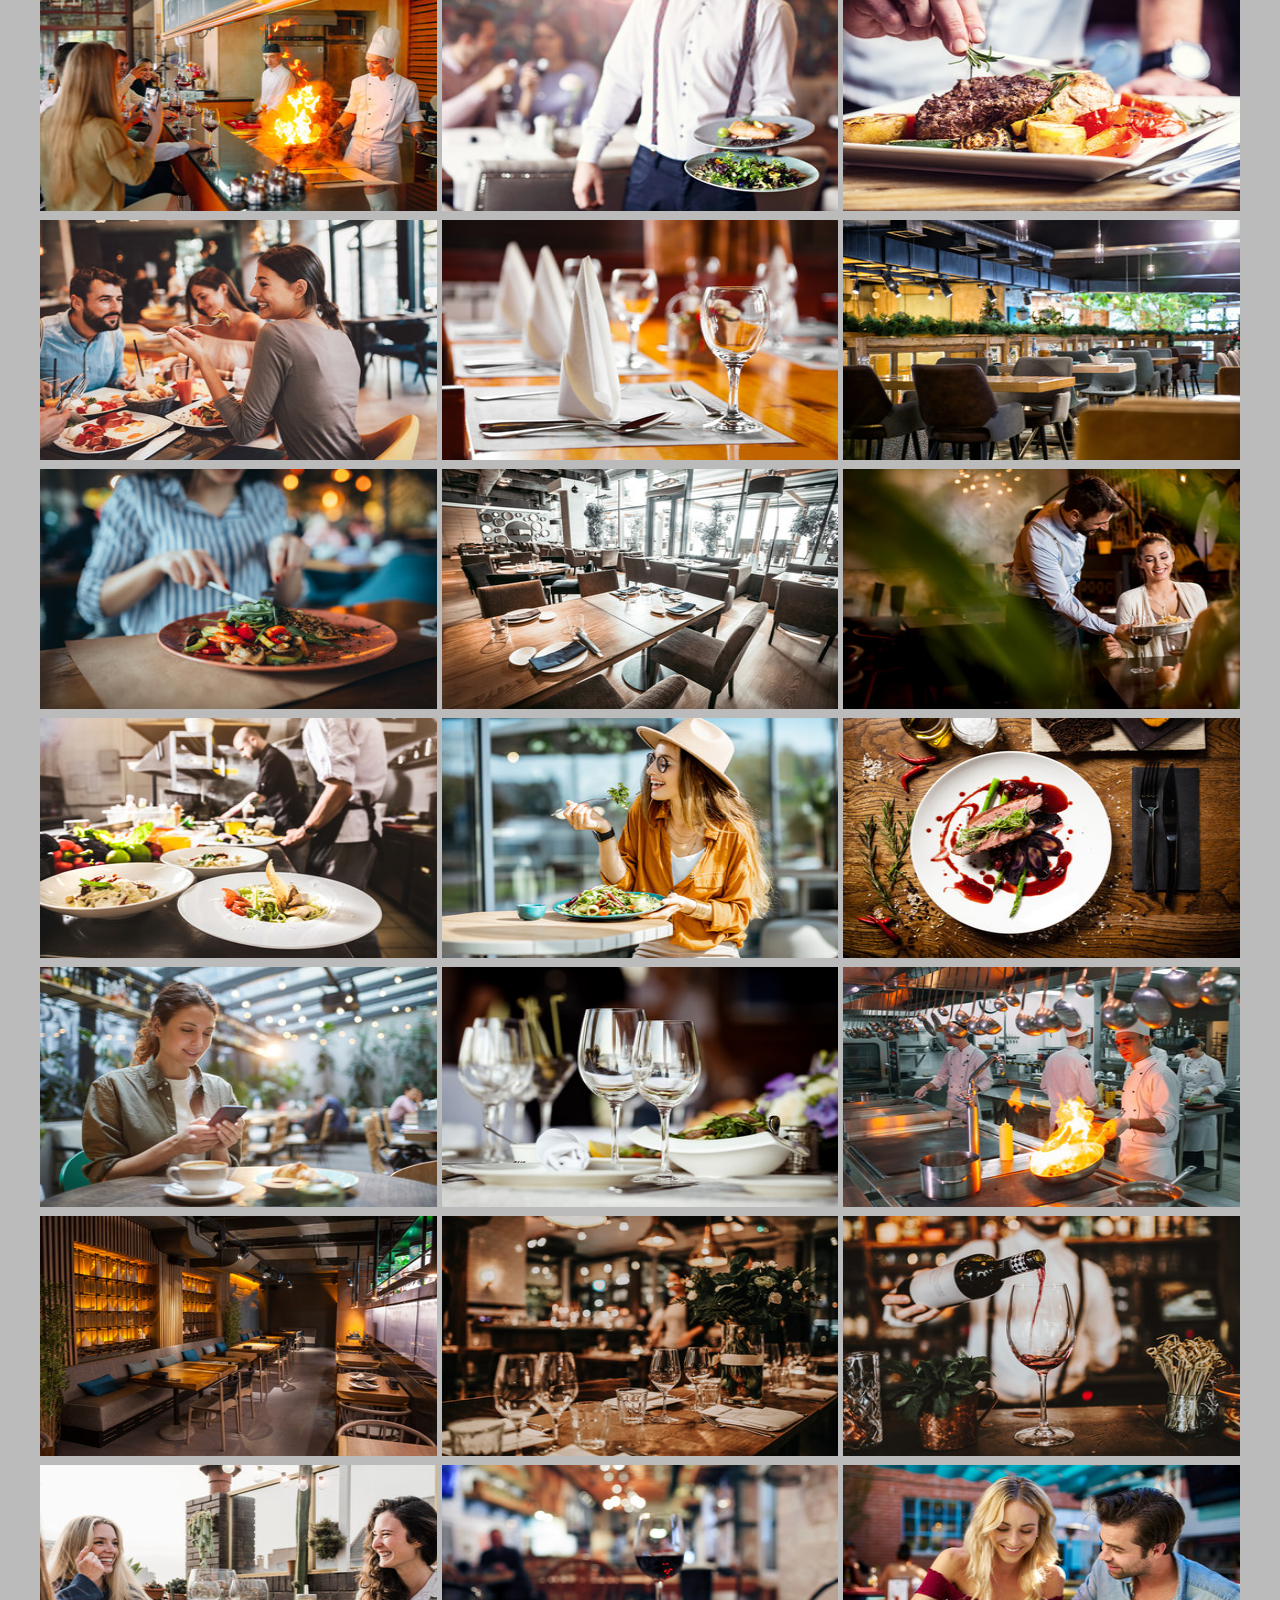
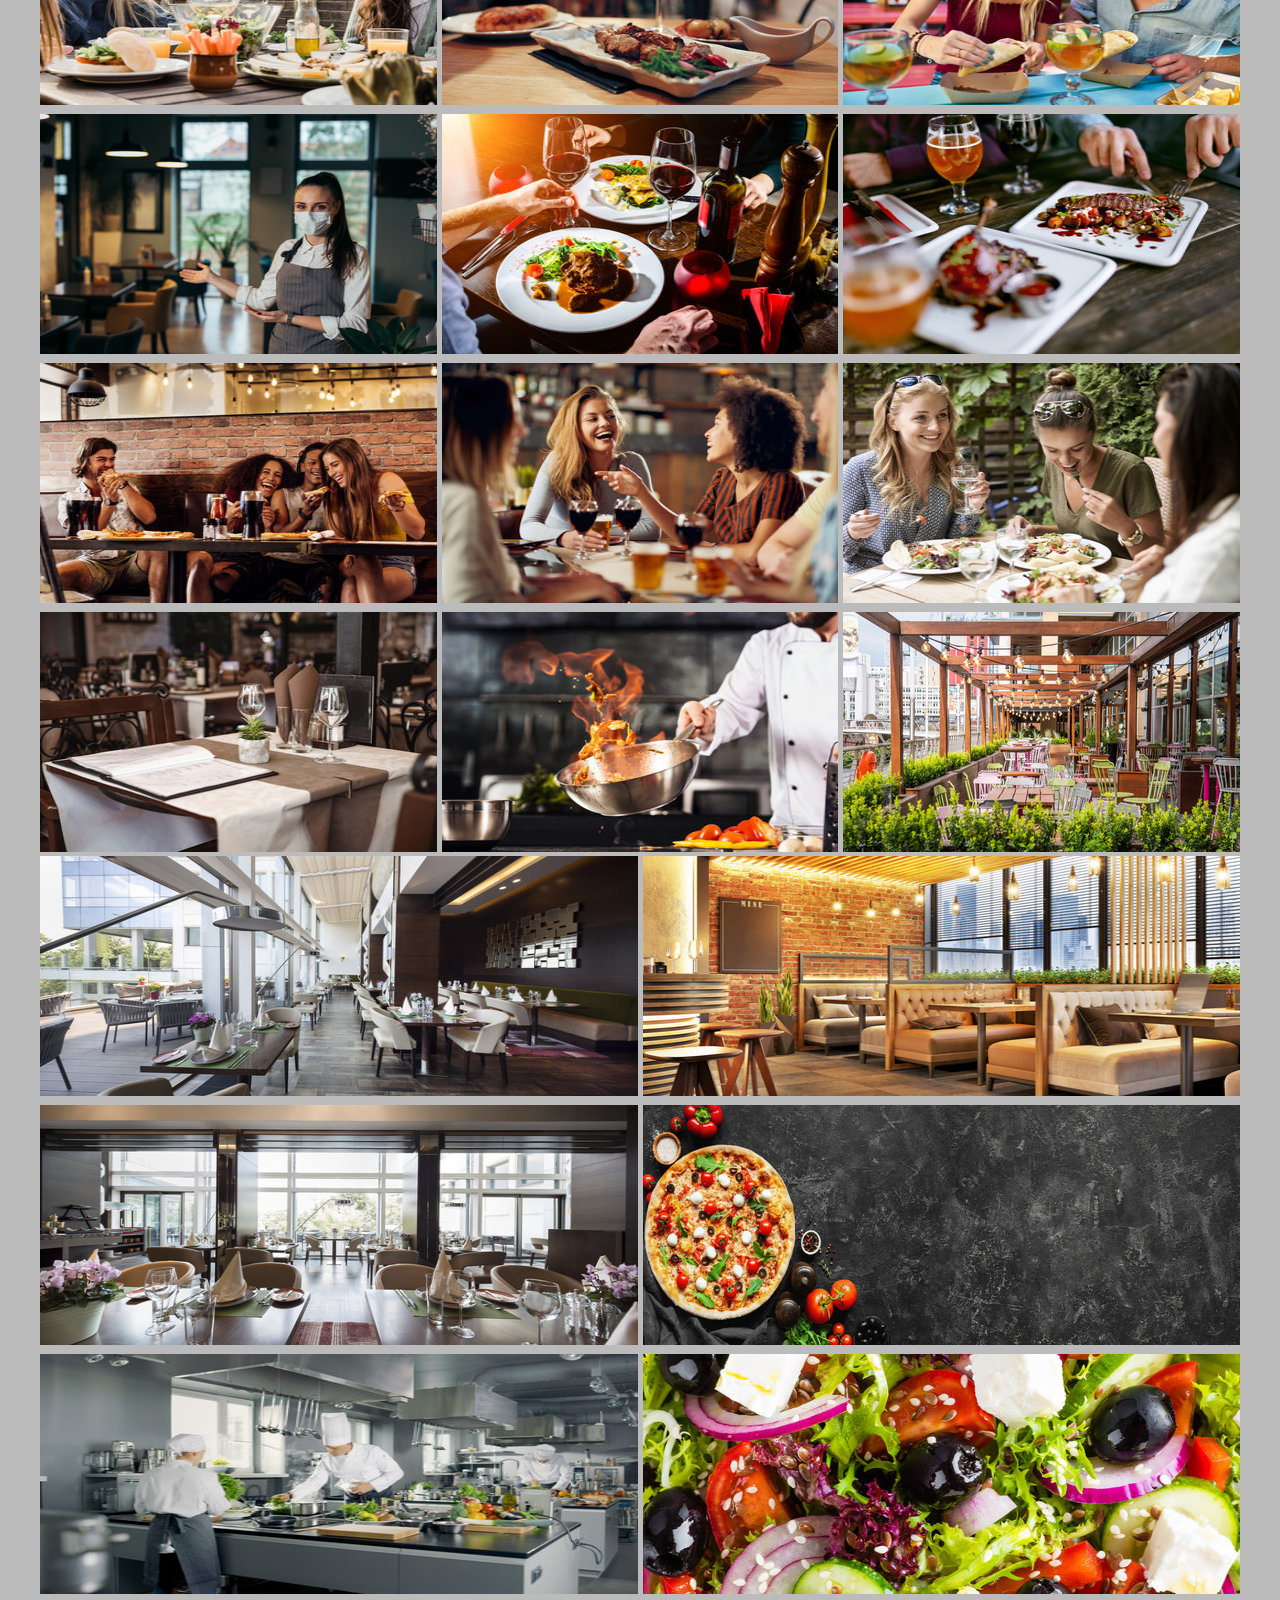
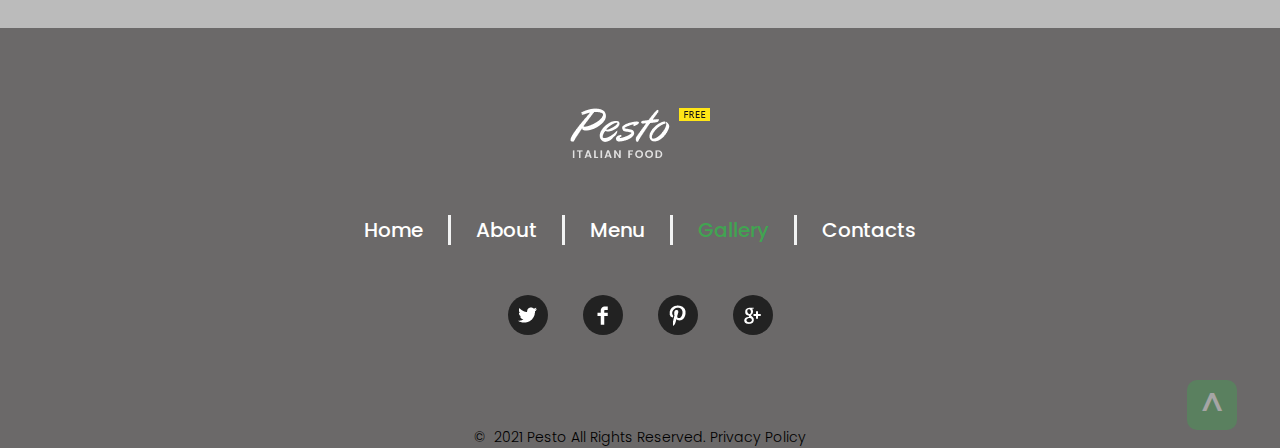
<file: gallery.html>
<!DOCTYPE html>
<html lang="en">
<head>
    <meta charset="UTF-8">
    <meta name="viewport" content="width=device-width, initial-scale=1.0">
    <meta http-equiv="X-UA-Compatible" content="IE=edge">
    <title>Gallery</title>    
    <link rel="preconnect" href="https://fonts.googleapis.com">
    <link rel="preconnect" href="https://fonts.gstatic.com" crossorigin>
    <link href="https://fonts.googleapis.com/css2?family=Poppins:wght@100;200;300;400;500;600;700;800;900&display=swap" rel="stylesheet">   
    <link href="https://fonts.googleapis.com/css2?family=Besley:wght@600;700;800;900&display=swap" rel="stylesheet">    
    <link rel="stylesheet" href="../css/style.css">
    <link rel="stylesheet" href="../css/media.css">
    <link rel="stylesheet" href="../modalform/libs/remodal/remodal.css">
    <link rel="stylesheet" href="../modalform/libs/remodal/remodal-default-theme.css">
    <link rel="stylesheet" href="../modalform/css/formstyle.css">    
</head>
<body>  
  <header id="home">      
    <div class="nav_container">        
      <div class="header_nav">           
          <div class="brand_nav"><a href="index.html"><img class="brand-logo-light" src="../img/logo.png" alt="" width="140" height="57"></a></div>                 
          <div class="navbar fill">                    
              <ul>
                <li class="rd-nav-item"><a class="rd-nav-link" href="index.html">Home</a></li>
                <li class="rd-nav-item"><a class="rd-nav-link" href="about.html">About</a></li>
                <li class="rd-nav-item"><a class="rd-nav-link" href="menu.html">Menu</a></li>
                <li class="rd-nav-item active"><a class="rd-nav-link" href="gallery.html">Gallery</a></li>              
                <li class="rd-nav-item"><a class="rd-nav-link" href="contacts.html">Contacts</a></li>
              </ul>                    
          </div>           
          <a class="button_book linkButton" data-remodal-target="firstModal" href="#">book now</a>
            <div class="remodal" data-remodal-id="firstModal" data-remodal-options="hashTracking: false,closeOnConfirm: false">
              <button data-remodal-action="close" class="remodal-close"></button>
              <div class="formArea">               
              <form id="secondForm" class="form" autocomplete="off">
              <p class="formTitle">Request a call back and our administrator will contact you</p>
              <p class="msgs"></p>             
                  <fieldset class="form-fieldset ui-input __first">
                    <input name="uname" type="text" id="username" required tabindex="0"minlength="2" pattern="^[a-zA-Z]+$" placeholder="Alex"/>
                    <label for="username">
                      <span data-text="Enter your name">Enter your name</span>
                    </label>
                  </fieldset>             
                  <fieldset class="form-fieldset ui-input __second">
                    <input name="uphone" type="tel" id="phone" tabindex="0" min="6" max="18" required pattern="^[\+\ 0-9]+$" placeholder="+375XXX XXX XXX"/>
                    <label for="phone">
                      <span data-text="Enter your phone">Enter your phone</span>
                    </label>
                  </fieldset>             
                  <input name="formInfo" class="formInfo" type="hidden" value=""/>             
                  <div class="form-footer">
                    <input type="submit" class="formBtn" value="Back call" />
                  </div>                 
              </form>
              </div>
            </div>  
          <div class="hidden-menu">
            <input type="checkbox">
            <span class="line_nav"></span>
            <span class="line_nav"></span>
            <span class="line_nav"></span>              
            <div class="header__toggle-menu" >
              <div class="nav-toggle fill">
                  <ul class="nav_menu_toggle">
                      <li><a href="index.html"> Home</a></li>
                      <li><a href="about.html">About</a></li>
                      <li><a href="menu.html">Menu</a></li>
                      <li class="rd-nav-item active"><a href="gallery.html">Gallery</a></li>
                      <li><a href="contacts.html">Contacts</a></li>                         
                  </ul>
                  <a class="button_book toggle linkButton" data-remodal-target="firstModal" href="#">book now</a>
              </div>
            </div> 
          </div>                 
      </div>
    </div>     
  </header> 
    <section class="gallery">
      <h2 class="element-animation">our photo gallery</h2>
      <p class="element-animation">We offer the best Italian dishes in a friendly and calm atmosphere.</p> 
      <div class="gallery_img">      
        <div id="gallery_up"></div>
        <div id="gallery_middle"></div>
        <div id="gallery_end"></div>
      </div>
</section>
<footer>
    <div class="footer_up">                   
          <div class="footer_logo"><a href="index.html"><img class="brand-logo-light" src="../img/logo.png" alt="Logo" width="140" height="57"></a></div>
          <div class="footer_nav">
            <ul >
              <li class="rd-nav-item "><a class="rd-nav-link" href="index.html">Home</a></li>                     
              <li class="rd-nav-item"><a href="about.html">About</a></li> 
              <li class="rd-nav-item"><a href="menu.html">Menu</a></li>
              <li class="rd-nav-item active"><a href="gallery.html">Gallery</a></li>               
              <li class="rd-nav-item"><a href="contacts.html">Contacts</a></li>                                         
            </ul>
          </div>
          <div class="footer_social">
            <a href="https://twitter.com"><i class="ico_social ico_tw_black"></i></a>
            <a href="https://www.facebook.com"><i class="ico_social ico_fb_black"></i></a>
            <a href="https://help.pinterest.com"><i class="ico_social ico_pint_black"></i></a>
            <a href="https://www.google.by"><i class="ico_social ico_google_black"></i></a>                 
          </div>
    </div>
        <div class="up"><a href="#home">&#94</a></div>
        <div class="footer_down"><p class="rights"><span>©&nbsp; </span> 2021 <a href="#home"> Pesto </a>All Rights Reserved. Privacy Policy</p></div>                  
  </footer>
  <script src="js/main.js"></script>
  <script src="js/gallery.js"></script>
  <script src="http://ajax.googleapis.com/ajax/libs/jquery/1.11.2/jquery.min.js"></script>
  <script src="../modalform/libs/remodal/remodal.min.js"></script>
  <script src="../modalform/js/form.js"></script>  
 
</body>
</html>
</file>
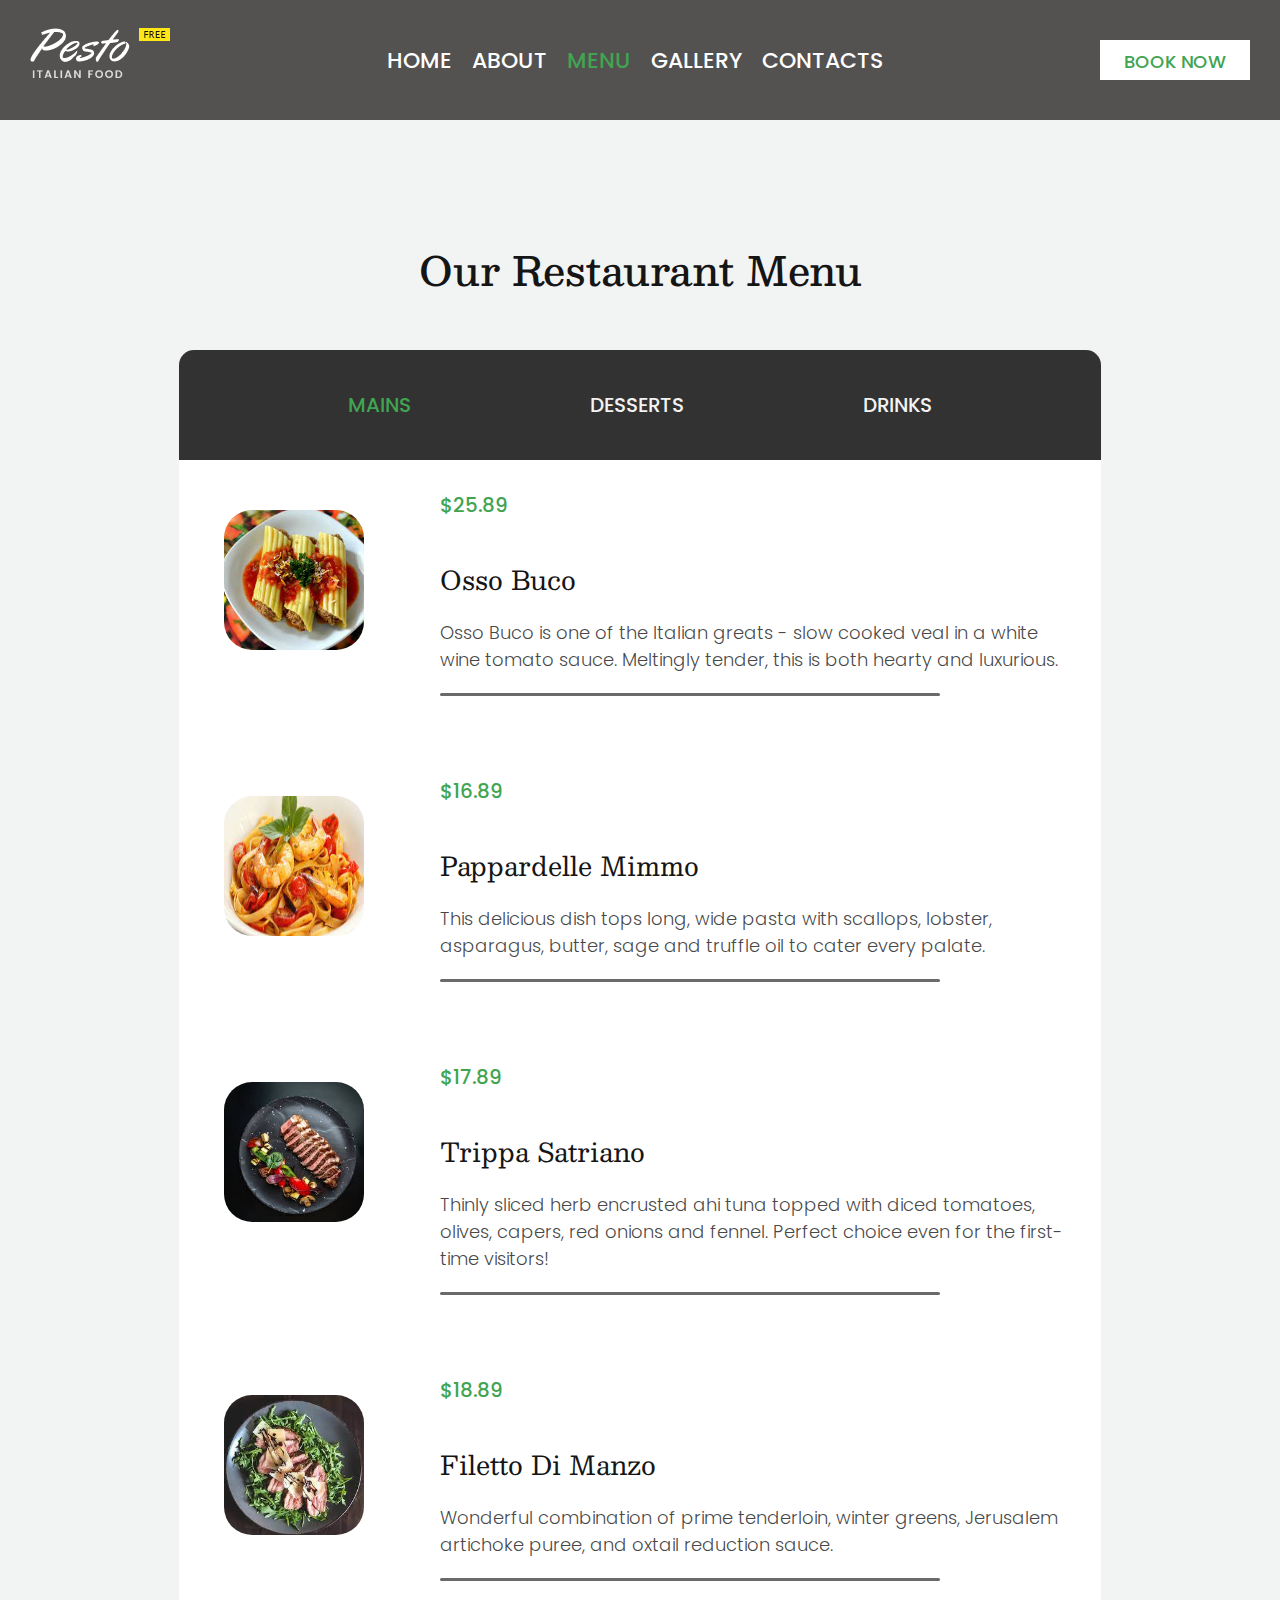
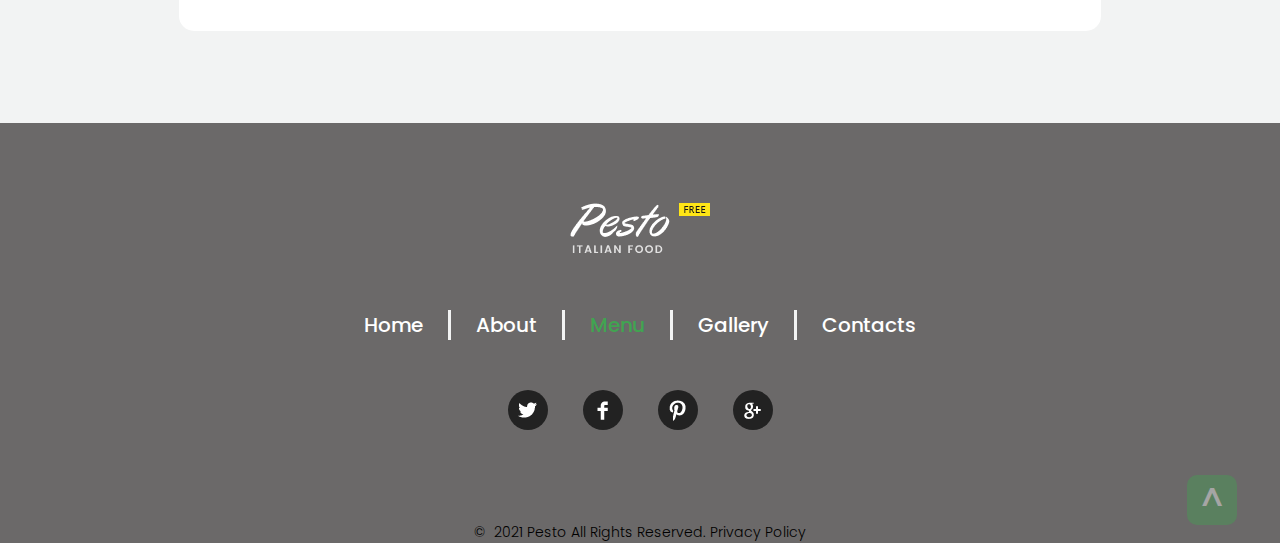
<file: menu.html>
<!DOCTYPE html>
<html lang="en">
<head>
    <meta charset="UTF-8">
    <meta name="viewport" content="width=device-width, initial-scale=1.0">
    <meta http-equiv="X-UA-Compatible" content="IE=edge">
    <title>Menu</title>    
    <link rel="preconnect" href="https://fonts.googleapis.com">
    <link rel="preconnect" href="https://fonts.gstatic.com" crossorigin>
    <link href="https://fonts.googleapis.com/css2?family=Poppins:wght@100;200;300;400;500;600;700;800;900&display=swap" rel="stylesheet">   
    <link href="https://fonts.googleapis.com/css2?family=Besley:wght@600;700;800;900&display=swap" rel="stylesheet">   
    <link rel="stylesheet" href="../css/style.css"> 
    <link rel="stylesheet" href="../css/media.css">
    <link rel="stylesheet" href="../modalform/libs/remodal/remodal.css">
    <link rel="stylesheet" href="../modalform/libs/remodal/remodal-default-theme.css">
    <link rel="stylesheet" href="../modalform/css/formstyle.css">    
</head>
<body>     
  <header id="home">    
    <div class="nav_container">        
      <div class="header_nav">           
          <div class="brand_nav"><a href="index.html"><img class="brand-logo-light" src="../img/logo.png" alt="" width="140" height="57"></a></div>                 
            <div class="navbar fill">                    
                <ul>
                  <li class="rd-nav-item"><a class="rd-nav-link" href="index.html">Home</a></li>
                  <li class="rd-nav-item"><a class="rd-nav-link" href="about.html">About</a></li>
                  <li class="rd-nav-item active"><a class="rd-nav-link" href="menu.html">Menu</a></li>
                  <li class="rd-nav-item"><a class="rd-nav-link" href="gallery.html">Gallery</a></li>                
                  <li class="rd-nav-item"><a class="rd-nav-link" href="contacts.html">Contacts</a></li>
                </ul>                    
            </div>            
            <a class="button_book linkButton" data-remodal-target="firstModal" href="#">book now</a>
            <div class="remodal" data-remodal-id="firstModal" data-remodal-options="hashTracking: false,closeOnConfirm: false">
              <button data-remodal-action="close" class="remodal-close"></button>
              <div class="formArea">               
              <form id="secondForm" class="form" autocomplete="off">
              <p class="formTitle">Request a call back and our administrator will contact you</p>
              <p class="msgs"></p>             
                  <fieldset class="form-fieldset ui-input __first">
                    <input name="uname" type="text" id="username" required tabindex="0" minlength="2" pattern="^[a-zA-Z]+$" placeholder="Alex"/>
                    <label for="username">
                      <span data-text="Enter your name">Enter your name</span>
                    </label>
                  </fieldset>             
                  <fieldset class="form-fieldset ui-input __second">
                    <input name="uphone" type="tel" id="phone" tabindex="0" min="6" max="18" required pattern="^[\+\ 0-9]+$" placeholder="+375XXX XXX XXX"/>
                    <label for="phone">
                      <span data-text="Enter your phone">Enter your phone</span>
                    </label>
                  </fieldset>             
                  <input name="formInfo" class="formInfo" type="hidden" value=""/>             
                  <div class="form-footer">
                    <input type="submit" class="formBtn" value="Back call" />
                  </div>                 
              </form>
              </div>
            </div>          

            <div class="hidden-menu">
              <input type="checkbox">
              <span class="line_nav"></span>
              <span class="line_nav"></span>
              <span class="line_nav"></span>              
              <div class="header__toggle-menu" >
                  <div class="nav-toggle fill">
                      <ul class="nav_menu_toggle">
                          <li ><a href="index.html"> Home</a></li>
                          <li><a href="about.html">About</a></li>
                          <li class="rd-nav-item active"><a href="menu.html">Menu</a></li>
                          <li><a href="gallery.html">Gallery</a></li>
                          <li><a href="contacts.html">Contacts</a></li>                         
                      </ul>
                      <a class="button_book toggle linkButton" data-remodal-target="firstModal" href="#">book now</a>
                  </div>
              </div> 
            </div>                 
      </div>
    </div>     
  </header> 
  <section class="menu">
      <div class="container">
          <h2>Our Restaurant Menu</h2>          
              <div class="menu_tab">
                <ul class="nav_tab">
                  <li onclick="openbox('box1'); return false" class="nav-item" ><a class=" nav-link box1 active" href="#box1"  data-toggle="tab">mains</a></li>
                  <li onclick="openbox('box2'); return false" class="nav-item" ><a class="nav-link box2" href="#box2" data-toggle="tab">Desserts</a></li>
                  <li onclick="openbox('box3'); return false" class="nav-item"><a class=" nav-link box3" href="#box3" data-toggle="tab">drinks</a></li>
                </ul> 
                <div  id="box1" class="mains menu_block">
                      <div class="menu_item">
                        <div class="menu-photo"><img src="../img/menu1.jpg" alt=""></div>                        
                        <div class="item_text">
                          <p class="price">$25.89</p>
                          <h4 class="item_title"><a class="modal_link" href="#osso_buco">Osso Buco</a></h4>
                          <p>Osso Buco is one of the Italian greats - slow cooked veal in a white wine tomato sauce. Meltingly tender, this is both hearty and luxurious.</p>
                          <div class="line"></div>
                        </div>             
                      </div>

                      <div class="menu_item" >
                        <div class="menu-photo"><img src="../img/menu2.jpg" alt=""></div>
                        <div class="item_text">
                          <p class="price">$16.89</p>
                          <h4 class="item_title"><a class="modal_link" href="#pappardelle_mimmo">Pappardelle Mimmo</a></h4>
                          <p>This delicious dish tops long, wide pasta with scallops, lobster, asparagus, butter, sage and truffle oil to cater every palate.</p>
                          <div class="line"></div>
                        </div>                       
                      </div>

                      <div class="menu_item">
                        <div class="menu-photo"><img src="../img/menu6.jpg" alt=""></div>
                        <div class="item_text">
                          <p class="price">$17.89</p>
                          <h4 class="item_title"><a class="modal_link" href="#trippa_satriano">Trippa Satriano</a></h4>
                          <p>Thinly sliced herb encrusted ahi tuna topped with diced tomatoes, olives, capers, red onions and fennel. Perfect choice even for the first-time visitors!</p>
                          <div class="line"></div>
                        </div>                       
                      </div>

                      <div class="menu_item">
                        <div class="menu-photo"><img src="../img/menu5.jpg" alt=""></div>
                        <div class="item_text">
                          <p class="price">$18.89</p>
                          <h4 class="item_title"><a class="modal_link" href="#filetto_di_manzo">Filetto Di Manzo</a></h4>
                          <p>Wonderful combination of prime tenderloin, winter greens, Jerusalem artichoke puree, and oxtail reduction sauce.</p>
                          <div class="line"></div>
                        </div>                       
                      </div>
                </div> 
                      
                <div id="box2" class="desserts menu_block" style="display: none;">
                    <div class="menu_item">
                      <div class="menu-photo"><img src="../img/menu11.jpg" alt=""></div>
                      <div class="item_text">
                        <p class="price">$10.89</p>
                        <h4 class="item_title"><a class="modal_link" href="#tiramisu">Tiramisu</a></h4>
                        <p>A Pesto’s favorite - classic Italian dessert made with lady fingers, Mascarpone cheese &amp; espresso. Perfect for both kids and adults.</p>
                        <div class="line"></div>
                      </div>                    
                    </div> 

                    <div class="menu_item">
                      <div class="menu-photo"><img src="../img/menu12.jpg" alt=""></div>
                      <div class="item_text">
                        <p class="price">$6.89</p>
                        <h4 class="item_title"><a class="modal_link" href="#сannoli">Cannoli</a></h4>
                        <p>Trio tower of cannoli filled with smooth ricotta, sugar &amp; cinnamon, with chocolate &amp; raspberry sauces. Single cannoli is also available.</p>
                        <div class="line"></div>
                      </div>                     
                    </div>

                    <div class="menu_item">
                      <div class="menu-photo"><img src="../img/menu13.jpg" alt=""></div>
                      <div class="item_text">
                        <p class="price">$5.89</p>
                        <h4 class="item_title"><a class="modal_link" href="#pistachio_passion">Pistachio Passion</a></h4>
                        <p>Layered pistachio cream, cream cheese custard &amp; whipped cream atop a rich walnut crust.</p>
                        <div class="line"></div>
                      </div>              
                    </div>

                    <div class="menu_item">
                      <div class="menu-photo"><img src="../img/menu14.jpg" alt=""></div>
                      <div class="item_text">
                        <p class="price">$4.89</p>
                        <h4 class="item_title"><a class="modal_link" href="#biscotti">Chocolate-and-Pistachio Biscotti</a></h4>
                        <p>At Pesto, we vary these wonderful nutty biscotti, while also dipping them in melted dark chocolate for an extra layer of flavor.</p>
                        <div class="line"></div>
                      </div>                    
                    </div>                     
                </div>

              <div id="box3" class=" drinks menu_block" style="display: none;">
                    <div class="menu_item">
                      <div class="menu-photo"><img src="../img/menu17.jpg" alt=""></div>
                      <div class="item_text">
                        <p class="price">$10.89</p>
                        <h4 class="item_title"><a class="modal_link" href="#negroni">Negroni</a></h4>
                        <p>The most popular drink in Venice: refreshing, easygoing &amp;…happy! Perfect to be sipped as an “Aperitivo” just before dinner - delightful!</p>
                        <div class="line"></div>
                      </div>                
                    </div> 

                    <div class="menu_item">
                      <div class="menu-photo"><img src="../img/menu19.jpg" alt=""></div>
                      <div class="item_text">
                        <p class="price">$9.89</p>
                        <h4 class="item_title"><a class="modal_link" href="#aperol_spritz">Aperol Spritz</a></h4>
                        <p>Reward yourself with a moment of relaxation &amp; pure pleasure while enjoying the full flavour &amp; simplicity of a Negroni, an iconic Italian cocktail.</p>
                        <div class="line"></div>
                      </div>                      
                    </div>

                    <div class="menu_item">
                      <div class="menu-photo"><img src="../img/menu20.jpg" alt=""></div> 
                      <div class="item_text">
                        <p class="price">$11.89</p>
                        <h4 class="item_title"><a class="modal_link" href="#negroni_sbagliato">Negroni Sbagliato</a></h4>
                        <p>A cocktail for those who prefer more delicate flavours but nonetheless want a drink full of taste &amp; personality.</p>
                        <div class="line"></div>
                      </div>                    
                    </div> 

                    <div class="menu_item">
                      <div class="menu-photo"><img src="../img/menu24.jpg" alt=""></div>
                      <div class="item_text">
                        <p class="price">$8.89</p>
                        <h4 class="item_title"><a class="modal_link" href="#bellini">White Peach Bellini</a></h4>
                        <p>White Peach Bellini is a classic drink from Venice Italy of white peach purée and Prosecco. It is one of our most popular drinks at Pesto.</p>
                        <div class="line"></div>
                      </div>                    
                    </div>                   
              </div>
          </div>
      </section>
      <section class="modal_menu">
        <div class="modal" id="osso_buco">
          <span class=" close_modal_window popup_close">x</span>
          <div  class="modal_content">
            <h4>Osso Buco</h4>
          <p><span>Сomposition: </span> primebeef, olive oil, butter, carrot, onion, garlic, celery stalk, parsley, flour, White wine, tomato paste, chicken bouillon, rosemary, nutmeg, salt and pepper.<br/><span> Weight: </span>  200gr</p>
          <div class="menu-photo-modal"><img src="../img/menu1.jpg" alt=""></div>           
        </div>        
        </div>
        <div  class="modal" id="pappardelle_mimmo">
          <span class=" close_modal_window popup_close">x</span>
          <div class="modal_content">
            <h4>Pappardelle Mimmo</h4>
          <p><span>Сomposition: </span> long, wide pasta, scallops, lobster, crisp asparagus, warmed butter, sage and savory truffle oil.<br/> <span> Weight: </span> 300gr</p>
          <div class="menu-photo-modal"><img src="../img/menu2.jpg" alt=""></div>
        </div>
        </div>
        <div class="modal" id="trippa_satriano">
          <span class=" close_modal_window popup_close">x</span>
          <div class="modal_content">
            <h4>Trippa Satriano</h4>
          <p><span>Сomposition: </span>  veal scaloppini, sage, prosciutto, white wine sauce, sautéed spinach, sliced eggplant, mozzarella, tomato sauce.<br/><span> Weight:</span>  230gr</p>
          <div class="menu-photo-modal"><img src="../img/menu6.jpg" alt=""></div>
        </div>
        </div>
        <div  class="modal" id="filetto_di_manzo">
          <span class=" close_modal_window popup_close">x</span>
          <div class="modal_content">
            <h4>Filetto Di Manzo</h4>
          <p><span>Сomposition: </span>  rump (sirloin) or rib-eye (bone-in) steak, sprig fresh rosemary, extra-virgin olive oil, arugula to serve, Parmigiano Reggiano cheese to serve.<br/> <span>Weight: </span> 220gr</p>
          <div class="menu-photo-modal"><img src="../img/menu5.jpg" alt=""></div>
        </div>
        </div>
        <div class="modal" id="tiramisu">
          <span class=" close_modal_window popup_close">x</span>
          <div  class="modal_content">
            <h4>Tiramisu</h4>
          <p><span>Сomposition: </span>mascarpone cheese, coffee, chicken eggs, sugar and savoyardi cookies, cocoa, walnuts.<br/><span> Weight: </span>  220gr</p>
          <div class="menu-photo-modal"><img src="../img/menu11.jpg" alt=""></div>           
        </div>        
        </div> 
        <div class="modal" id="сannoli">
          <span class=" close_modal_window popup_close">x</span>
          <div  class="modal_content">
            <h4>Cannoli</h4>
          <p><span>Сomposition: </span>  wheat flour, cocoa, sugar, salt, butter, white wine vinegar, marsala, chicken egg, vegetable oil, ricotta cheese, ground cinnamon, candied fruits, chocolate, pistachios<br/><span> Weight: </span>  250gr</p> 
          <div class="menu-photo-modal"><img src="../img/menu12.jpg" alt=""></div>          
        </div>        
        </div> 
        <div class="modal" id="pistachio_passion">
          <span class=" close_modal_window popup_close">x</span>
          <div  class="modal_content">
            <h4>Pistachio Passion</h4>
          <p><span>Сomposition: </span>  pistachios, sugar, salt, butter, white wine vinegar, marsala, chicken egg, vegetable oil, ricotta cheese, ground cinnamon, candied fruits, chocolate. <br/><span> Weight: </span>  250gr</p>
          <div class="menu-photo-modal"><img src="../img/menu13.jpg" alt=""></div>           
        </div>        
        </div>
        <div class="modal" id="biscotti">
          <span class=" close_modal_window popup_close">x</span>
          <div  class="modal_content">
            <h4>Chocolate-and-Pistachio Biscotti</h4>
          <p><span>Сomposition: </span>  vanilla,pistachios, sugar, egg, salt, butter, marsala, chicken egg, vegetable oil, ricotta cheese, ground cinnamon,dark chocolate. <br/><span> Weight: </span>  250gr</p> 
          <div class="menu-photo-modal"><img src="../img/menu14.jpg" alt=""></div>          
        </div>        
        </div>
        <div class="modal" id="negroni">
          <span class=" close_modal_window popup_close">x</span>
          <div  class="modal_content">
            <h4>Negroni</h4>
          <p><span>Сomposition: </span>  dry gin, campari bitter, red vermouth (Martini Rosso), orange, ice. <br/><span> Weight: </span>  150gr</p>
          <div class="menu-photo-modal"><img src="../img/menu17.jpg" alt=""></div>             
        </div>        
        </div>   
        <div class="modal" id="aperol_spritz">
          <span class=" close_modal_window popup_close">x</span>
          <div  class="modal_content">
            <h4>Aperol Spritz</h4>
          <p><span>Сomposition: </span>  rosecco, aperol, sparkling water, orange peel. <br/><span> Weight: </span>  200gr</p>  
          <div class="menu-photo-modal"><img src="../img/menu19.jpg" alt=""></div>           
        </div>        
        </div>
        <div class="modal" id="negroni_sbagliato">
          <span class=" close_modal_window popup_close">x</span>
          <div  class="modal_content">
            <h4>Negroni Sbagliato</h4>
          <p><span>Сomposition: </span>  gin, sweet vermouth, Campari, orange slice, Gentiana aperitif.<br/><span> Weight: </span>  130gr</p> 
          <div class="menu-photo-modal"><img src="../img/menu20.jpg" alt=""></div>            
        </div>        
        </div>
        <div class="modal" id="bellini">
          <span class=" close_modal_window popup_close">x</span>
          <div  class="modal_content">
            <h4>White Peach Bellini</h4>
          <p><span>Сomposition: </span>  martini, Prosecco, white peaches, sugar syrup, lemon juice.<br/><span> Weight: </span>  300gr</p> 
          <div class="menu-photo-modal"><img src="../img/menu24.jpg" alt=""></div>            
        </div>        
      <div>
  </section>
  <footer>
        <div class="footer_up">                   
              <div class="footer_logo"><a href="index.html"><img class="brand-logo-light" src="../img/logo.png" alt="Logo" width="140" height="57"></a></div>
              <div class="footer_nav">
                <ul >
                  <li class="rd-nav-item "><a class="rd-nav-link" href="index.html">Home</a></li>                     
                  <li class="rd-nav-item"><a href="about.html">About</a></li> 
                  <li class="rd-nav-item active"><a href="menu.html">Menu</a></li>
                  <li class="rd-nav-item"><a href="gallery.html">Gallery</a></li>               
                  <li class="rd-nav-item"><a href="contacts.html">Contacts</a></li>                                         
                </ul>
              </div>
              <div class="footer_social">
                <a href="https://twitter.com"><i class="ico_social ico_tw_black"></i></a>
                <a href="https://www.facebook.com"><i class="ico_social ico_fb_black"></i></a>
                <a href="https://help.pinterest.com"><i class="ico_social ico_pint_black"></i></a>
                <a href="https://www.google.by"><i class="ico_social ico_google_black"></i></a>               
              </div>
        </div>
            <div class="up"><a href="#home">&#94</a></div>
            <div class="footer_down"><p class="rights"><span>©&nbsp; </span> 2021 <a href="#home"> Pesto </a>All Rights Reserved. Privacy Policy</p></div>                  
  </footer> 
      <script src="js/main.js"></script>       
      <script src="js/menu.js"></script> 
      <script src="http://ajax.googleapis.com/ajax/libs/jquery/1.11.2/jquery.min.js"></script>
      <script src="../modalform/libs/remodal/remodal.min.js"></script>
      <script src="../modalform/js/form.js"></script>  
</body>
</html>
</file>
<file: css/style.css>
* {
    padding: 0;
    margin: 0;
    box-sizing: border-box;
}
body{
    text-align: left;
    font-family: Poppins, sans-serif;
    font-size: 18px;
    line-height: 1.5;
    font-weight: 300;
    color: rgba(21, 21, 21, 0.8);
}
h1,h2,h3,h4{
    font-family: Besley, serif;
}
h1{   
    color: #ffffff;
    font-weight: 600;
    font-size: 90px;
    text-align: center;
}
h2{    
    font-weight: 500;
    font-size: 40px;
    text-transform: capitalize;
    color: #151515; 
    text-align: center;
}
h2.start{
    display: none;
}
h2.end{
    display: block;
}
.gallery h2 {
   padding-top: 20px;
}
h3{
    text-align: center;
    color: #ffffff;
    font-weight: 600;
    font-size: 50px;
    text-transform:capitalize;
   padding-top: 150px;
}
h4 a{
    font-size: 26px;
    font-weight: 300;
    color: #151515;
    text-transform: capitalize;   
}
h4{    
    padding: 20px 0px;
}
.container{
    width: 80%;
    max-width: 1280px;
    margin: 0 auto;
}
header{  
    display: block; 
} 
@keyframes breath {
    0%   { background-size: 100% auto; }
    50% { background-size: 120% auto; }
    100% { background-size: 100% auto; }
  }  
.header_container_home{   
    animation: breath 60s   linear; /*infinite;*/
    animation-iteration-count: 2;
    background-image: url(../img/bg.jpg);
    background-blend-mode: multiply;
    background-color: rgba(12, 7, 7, 0.3);
    background-size: cover;
    background-repeat: no-repeat;
    display: block; 
    width: 100%; 
    height: 700px;
}
.nav_container{
    width: 100%;
    /*position: fixed;*/
    z-index: 9999;
    display: flex; 
    background: rgba(12, 7, 7, 0.7); /*#323232;*/
    border-bottom-color: #444141;
    box-shadow: 0px 0px 15px rgb(21 21 21 / 35%);    
}   
.header_nav{
    transition: 0.35s all cubic-bezier(0.65, 0.05, 0.36, 1);
    height: 120px;   
    display: flex;
    align-items: center;
    justify-content: space-between;
    width:100%; /*1600px;*/
    padding: 0px 30px;   
    margin: 0 auto;  
    text-transform: uppercase;
    position: relative;
}
.button_book{
    display: block; 
    width: 150px; 
    height: 40px;
    color: #41A451;/*#151515;*/
    background-color: #ffffff;
    border-color: #ffffff;
    text-align: center;   
    padding-top: 8px;  
    font-weight: 500;
}
/*.modal.form .modal_content{
    height:70% ;
    width: 25%;
    padding: 40px;
    background-color: #a7a7a7;
    box-shadow: 0 0 10px rgba(0,0,0);   
}
.modal.form .close_modal_window.popup_close{
    font-size: 26px;
    font-weight: 700;
    border: none;
    left:130px;
    top:-190px;  
    background-color: #a7a7a7;
    color: rgba(12, 7, 7, 0.7);
}
.formTitle{
    font-weight: 700;
    font-size:  18px;
    color: rgba(12, 7, 7, 0.7);
}
.form-fieldset{
    margin-top: 20px;
    border: none;
}
input{
    width: 100%;
    height: 30px;
    padding: 5px;
    outline:none;
    border: none;
}
label span{
    font-size: 14px;   
}
.formBtn{
    background-color: #444141;
    color:rgb(242, 243, 243);
    text-transform: uppercase;
    margin-top: 50px;
    width: 150px;
    height: 40px;
}
.formBtn:hover{
    box-shadow: 0 0 5px rgba(0,0,0);
    color:#41A451;
}
input:invalid {
    box-shadow: 0 0 6px 6px #41A451;
  } */
 
ul{
    display: flex;
    align-items: center;
    list-style: none;
    padding: 0;
    margin: 0;   
}
li a{
    color: #ffffff;
    font-weight: 500;
    padding-left: 10px;
    padding-right: 10px;
    font-size: 22px;
}
a, a:focus, a:active, a:hover {
    text-decoration: none;
}
a:focus, a.active, a:hover, .nav-item a:hover, .nav-item a:active{   
    color: #a3a3a3;
}
div ul li a,
div ul li a:after,
div ul li a:before {
  transition: all .5s;
}
div ul li a:hover {
  color: #555;
}
div.fill ul li a {
  position: relative;
}
div.fill ul li a:after {
  position: absolute;
  bottom: 0;
  left: 0;
  right: 0;
  margin: auto;
  width: 0%;
  content: '.';
  color: transparent;
  background: #aaa;
  height: 1px;
}
div.fill ul li a {
    transition: all 2s;
  }  
div.fill ul li a:after {
    text-align: left;
    content: '.';
    margin: 0;
    opacity: 0;
}
div.fill ul li a:hover {
    color: #fff;
    z-index: 1;
}
div.fill ul li a:hover:after {
    z-index: -10;
    animation: fill 1s forwards;
    -webkit-animation: fill 1s forwards;
    -moz-animation: fill 1s forwards;
    opacity: 1;
}
@keyframes fill {
    0% {
      width: 0%;
      height: 1px;
    }
    50% {
      width: 100%;
      height: 1px;
    }
    100% {
      width: 100%;
      height: 100%;
      background: #41A451;
    }
}
.button_book.toggle{
      display: none;
}

.hidden-menu {
    display: none;
    width: 45px;
    height: 50px;
    position: absolute;
    z-index: 2;
    top: 0;
    right: 0;
    margin-right: 40px;
    margin-top: 30px;
}
.hidden-menu input {
    display: block;
    width: 100%;
    height: 100%;
    position: absolute;
    cursor: pointer;
    opacity: 0;
    z-index: 2;
    margin-right: 40px;
    margin-top: 0px;
}
.hidden-menu .line_nav {
    background: #41A451;
    display: block;
    width: 100%;
    height: 5px;    
    border-radius: 4px;
    transition: all 0.5s;    
}
.hidden-menu .line_nav:not(:last-child) {  
    margin-bottom: 6px;
}
.hidden-menu input:checked ~ span {   
    background-color: #e5e4e6;
    opacity: 1;
    transform: translateY(12px) translateX(0) rotate(45deg);
}
.hidden-menu input:checked ~ span:nth-last-child(3) {
  opacity: 0; 
}
.hidden-menu input:checked ~ span:nth-last-child(2) {
  transform: translateY(-10px) translateX(0) rotate(-45deg);
}
.header__toggle-menu {
    height: 30px;
    width: 30px;
    top: 0;
    right: -200px;
    background-color: rgb(7, 0, 0) ;
    z-index: -1;
    overflow: hidden;
    position: fixed;    
    transition: all 0.6s ease;
}
.hidden-menu input:checked ~ .header__toggle-menu {
    opacity: 0.6;
    overflow: visible;
    right: -100px;
    top: -70px;
    height: 380px;
    width: 300px;
    border-radius: 5%;
}
.nav-toggle {
    margin-top: 53%;
}
.button_book.toggle{
    width: 130px;
    height: 30px;
    margin-left: 30px;
    padding-top: 3px;
    margin-top: 20px;
}
.header__toggle-menu ul li {
    text-align: center;
    padding-right: 20%;
}
.nav_menu_toggle{
    display: flex;
    flex-direction: column;
    align-items: flex-start;
}
.nav_menu_toggle li a{
    font-size: 20px;
    text-align: left;
    margin-top: 20px;
    margin-left: 30px;
    color: #e5e4e6;   
}
.header_title{
    padding-top: 150px ;
}
.line{
    display: block;
    margin: 30px auto;   
    background-color: #ffffff;
    width: 80px;
    height: 5px;
    border-radius: 30px;   
}
.header_text{
    color: #ffffff;
    font-size: 20px;   
    text-align: center;
    padding: 50px 150px 0px 150px;
}
.rd-nav-item.active a{
    color: #41A451;
}
.about_us,
.featured_offers,
.menu,
.about_block,
.testimonials{   
    padding-top: 120px;
    padding-bottom: 70px;
}
.about_us,
.menu{
    background-color: rgb(242, 243, 243);
   
}
.element-animation {  
    opacity: 0;
    transform: translateY(100%);
}
.element-animation-left {      
    opacity: 0;
    transform: translateX(-100%);
}  
.element-animation-right {      
    opacity: 0;
    transform: translateX(100%);
}
.product_title .element-animation .element-show,
.element-animation.element-show,
.element-animation-right.element-show,
.element-animation-left.element-show {
    opacity: 1;
    transition: all 2.5s;   
}
.product_title .element-animation .element-show,
.element-animation.element-show {    
    transform: translateY(0%);
}
.element-animation-right.element-show,
.element-animation-left.element-show {
    transform: translateX(0%);
}
.container_about_us{
    display: flex;
    justify-content: space-between;
}
.about_us_image, 
.about_us_text{
    width: 50%;
}
.about_us_text{
    padding-left: 100px;
}
.about_us_text p{
    padding-top: 20px;
}
.box_image_restaurant{
    margin-top: 60px;
    width: 500px;   
    height: 380px;
    position: absolute;
    z-index: 1;
    box-shadow: 0 0 10px rgba(0,0,0,0.5);   
}
.box_image_сhef{
    width: 350px;
    height: 400px;
    position: relative;
    z-index: 2;   
    bottom: -40px;
    left: 15%; 
    transition: all 2s ease;   
}
.box_image_сhef:hover{
    transform: scale(1.2);
    transition: all 2s ease;
}
.signature{
    width:140px;
    height:50px;
    margin-top: 40px;
}
.frame {
    text-align: center; 
    position: relative;
    cursor: pointer;  
    perspective: 500px; 
}
.frame img {
    width: 100%;
    height: 290px;
    box-shadow: 0 0 10px rgba(0,0,0,0.5);
}
.frame .details {
    width: 80%;
    height: 80%; 
    padding: 2% 3%;
    position: absolute;
    content: "";
    top: 50%;
    left: 50%;
    transform: translate(-50%, -50%) rotateY(90deg);
    transform-origin: 50%;
    background: rgba(255,255,255,0.9);  
    opacity: 0;
    transition: all 0.7s ease-in;    
}
.frame:hover .details {
    transform: translate(-50%, -50%) rotateY(0deg);
    opacity: 1;
}
.details span{
      color: #41A451;
}
.featured_offers_text,
.product_title,
.menu .container h2{
    text-align: center;
}
.featured_offers_text p{
    padding: 50px 150px 60px 150px;
}
.featured_offers_products{
    display: grid;
    grid-template-columns: repeat(3, 1fr);
    gap: 20px;   
}
.product_title h4{
    padding: 5px 0px;
}
.price{
    color: #41A451;
    font-size: 20px;
    font-weight: 500;
   padding-bottom: 20px;
}
.gallery{
    display: flex;  
}
.gallery_item img{
    display: inline-block;
    width: 500px;
    height:400px;
}
.gallery_item .big img{
    width: 750px; 
}
footer{
    height: 420px;
    width: 100%;
    background-color: rgb(107, 105, 105);
    display: flex;
    margin-top: -8px;
    padding: 80px 100px 0px 100px;
    flex-direction: column;
    justify-content: space-between;
    align-items: center; 
    position: absolute;   
}
.footer_nav,
.footer_social{
    padding-top: 50px;
    text-align: center;
}
.footer_logo  img{
    display: block;
    margin: 0px auto;
}
.footer_nav ul li a{
    font-size: 20px;
    font-weight: 500;
    margin: 0 15px;
}
.footer_nav ul li:not(:last-child){
    border-right: rgb(242, 243, 243) 3px solid;
}
.footer_down p,
.footer_down p a{
    font-size: 14px;
}
.rights a{
    color:black ;   
}
.rights{
    display: block;  
    color:black ;    
}
.up{
   display: block;
   width: 50px;
   height: 50px;
   border-radius: 10px;
   background-color: #41A451;
   opacity: 0.4;
   text-align: center;
   position: relative;
   left: 53%;
   bottom: -20px;
   transition: 0.5s ease;
}
.up a{
    color: #ffffff;
    font-size: 34px;
    font-weight: 500;
    padding-top: 10px;
}
.up:hover{
    background-color: black;
}
.ico_social{
    display: inline-block;
    margin: 0 15px;
    width: 40px;
    height: 40px;
    background-color:#222222;
    border-radius: 50%;
    transition: all 1s ease;
}
.ico_tw_black,
.ico_fb_black,
.ico_pint_black,
.ico_google_black{
    background-repeat: no-repeat;
    background-position: center center;
}
.ico_tw_black{
    background-image: url(../img/ico_tw_black.png);    
}
.ico_fb_black{
    background-image: url(../img/ico_fb_black.png);
}
.ico_pint_black{
    background-image: url(../img/ico_pint_black.png);
}
.ico_google_black{
    background-image: url(../img/ico_google_black.png);   
}
.ico_social{
    transition: 0.5s;
    transform: translate(0, 0px);
}
.ico_social:hover{
    background-color: #41A451;
    transform: scale(1.2) rotate(0deg) skew(0deg) translate(0,-10px);
    transition: all 1s ease;
}
/*------ABOUT------*/
.about_block{
    padding-bottom: 80px;
}
.testimonials,
.header_container_about{   
    background-attachment:fixed;    
    opacity: 1;
    background-blend-mode: multiply;
    background-color: rgba(12, 7, 7, 0.5);
    background-size: cover;
    background-repeat: no-repeat;
    display: block; 
    width: 100%; 
    height: 1000px;
}
.header_container_about{
    background-image: url(../img/bg4.jpg);
}
.header_container_about {
    color: #ffffff;   
    align-items: center;
}
.header_about_text{
    display: block;
    font-size: 20px;
    text-indent: 30px;    
    text-align: justify;
}
.about_block{
    display: flex;
    flex-direction: column;
}
.box_choose{
    display: grid;
    grid-template-columns: 1fr 1fr 1fr;    
}
.ico{
    opacity: 0.6;
    width: 150px;
    height: 110px;
    background-size: contain;
    background-repeat: no-repeat;
    padding: 20px;
    margin: 40px 20px 0px 10px;
}
.choose_ico1{
    background-image: url(../img/cocktail.png);
}
.choose_ico2{
    background-image: url(../img/cutlery.png);
}
.choose_ico3{
    background-image: url(../img/coffee.png);
}
.choose_ico4{
    background-image: url(../img/ice-cream.png);
}
.choose_ico5{
    background-image: url(../img/restaurant.png);
}
.choose_ico6{
    background-image: url(../img/pizza.png);
}
.choose{
    display: flex;
  margin-top:80px;
}
/*------Testimonials------*/
.testimonials{
    background-image: url(../img/bg7.jpeg);
    background-size: cover;
}
.testimonials_visitor img{
    border-radius: 50%;
    width: 150px;
    height: 150px;
    padding: 30px;
    display: block;
    margin: 20px auto;
}
/* Контейнер слайд-шоу */
.slideshow-container {
    max-width: 1200px;
    position: relative;
    margin: auto;
}  
.mySlides {
    display: none;
} 
.prev, .next {
    cursor: pointer;
    position: absolute;
    top: 50%;
    width: auto;
    margin-top: -22px;
    padding: 16px;
    color: white;
    font-weight: bold;
    font-size: 32px;
    transition: 0.6s ease;
    border-radius: 0 3px 3px 0;
    user-select: none;
}   
.next {
    right: 0;
    border-radius: 3px 0 0 3px;
} 
.testimonials_text,
.testimonials_visitor_name,
.testimonials h2{
    color: #ffffff;
    text-align: center;
    width: 100%;
} 
.testimonials_visitor_name{
    padding-top: 30px;
    font-size: 26px;       
}
.testimonials_text{
    padding: 80px 140px 60px 140px;
}    
.dot {
    cursor: pointer;
    height: 20px;
    width: 20px;
    margin: 0 2px;
    background-color: #bbb;
    border-radius: 50%;
    display: inline-block;
    transition: background-color 0.6s ease;
}  
.dot.active, .dot:hover {    
    background-color:#41A451;
}  
.fade {
    -webkit-animation-name: fade;
    -webkit-animation-duration: 2s;
    animation-name: fade;
    animation-duration: 2s;
}  
@-webkit-keyframes fade {
    from {opacity: .4}
    to {opacity: 1}
}  
@keyframes fade {
    from {opacity: .4}
    to {opacity: 1}
}
.awards_logo{
    display: flex;
    justify-content: space-evenly;
}
.our_awards{
    padding: 70px 0px;
}

/*-----GALLERY-----*/
.gallery{     
    background-color: #bbb;
    display: flex;
    flex-direction: column;
    height: 100%;     
}
.gallery_img{
    padding: 40px 0px;
}
.gallery h2{
    opacity: 1;
}
.gallery p{
    font-size: 26px;
    text-align: center;
    opacity: 1; 
    margin: 30px 0px 20px 0px;  
}
#gallery_up,
#gallery_middle,
#gallery_end{
    display: grid;
    gap: 5px;     
    margin: 0 auto;   
    width: 1200px;    
}
#gallery_middle{
    grid-template-columns: 1fr 1fr 1fr;    
}
#gallery_up,
#gallery_end{ 
    grid-template-columns: 1fr 1fr ;  
}
#gallery_end .memory_gallery img, 
#gallery_middle .memory_gallery img,
#gallery_up .memory_gallery img{
    margin: 2px 0px;   
    display: block; 
    width: 100%;
    height: 240px;
    cursor: pointer;
} 
.img_gallery:hover{  
    outline: 4px solid rgb(41, 40, 40);
    transition: 0.3s ease all;
}
.modal_gallery {
    display: none;
    position: fixed;
    z-index: 1;
    left: 0;
    top: 0;
    width: 100%;
    height: 100%;
    overflow: auto;
    background-color: rgba(0,0,0,0.8);
    z-index: 1000;
    display: block;
    visibility: hidden;
    opacity: 0;
    -webkit-transition: opacity 01s;
    transition: opacity 1s;
    text-align: center;    
}
 .modal_content_img {     
    text-align: center;    
    background-color: #fefefe;
    margin: 70px auto ;
    padding: 5px;    
    border: 2px solid #888;
    max-width: 80%;
    height: 500px;
    z-index: 1000000;
    visibility: visible;
    position: relative;
    display: block;    
}
.close_modal_window_gallery {
    display: block;
    height: 50px;
    width: 50px;
    color: #fefefe; 
    font-size: 32px;    
    font-weight: 400;
    cursor: pointer;   
    top: 20px;
    right: 2%;   
    position: absolute;
    z-index: 1000010;  
}
.visible{    
    visibility: visible;
    opacity:1;
}     

/*----MENU-----*/
.menu_tab{
    padding-top: 50px;
    width: 100%;
    height: 100%;
    display: flex;
    flex-direction: column;
    justify-content: center;
    align-items: center;
}
.menu_block{
    border-bottom-left-radius: 15px;
    border-bottom-right-radius: 15px;
    margin-bottom: 30px;   
}
.item_text{
    padding: 30px;
}
.item_text .line{
    margin: 20px 0px;
}
.menu-photo img{
    display: block;
    margin: 0 auto;
    margin-top: 50px;
    width: 140px;
    height: 140px;
    border-radius: 20%;
}
.menu-photo-modal img{ 
    display: none;  
}
.nav_tab{
    width: 90%;
    height: 110px;
    border-top-left-radius: 15px;
    border-top-right-radius: 15px;
    background: #323232;
    display: flex;
    align-items: center;
    justify-content: space-evenly;
}
.nav-item a{
    text-transform: uppercase;
    color: rgb(242, 243, 243);
    font-size: 20px;
}
.mains,
.desserts,
.drinks{
    background-color: #ffffff;
    width: 90%;  
}
.menu_item{
    display: grid;
    grid-template-columns:1fr 3fr;  
}
.menu_item .line{
    background-color: #6b6a6a;
    width: 500px;
    height: 3px;   
}
.nav-item a.active{
    color :#41A451;
}
.modal {
    display: none;
    position: fixed;
    z-index: 1;
    left: 0;
    top: 0;
    width: 100%;
    height: 100%;
    overflow: auto;
    background-color: rgba(0,0,0,0.6);
    z-index: 1000;
    display:flex;
    justify-content: center;
    align-items: center;
    visibility: hidden;
    opacity: 0;
    -webkit-transition: opacity 01s;
    transition: opacity 1s;
    text-align: center;    
}
.modal .modal_content {  
    color: #5a5a5a;
    font-size: 20px;
    text-align: center;    
    background-color: #fefefe;
    margin: 50px auto ;
    padding: 0px 30px 20px 30px;
    border-radius: 10px;
    border: 1px solid #888;
    width: 70%;
    height: 250px;
    z-index: 99999;
    position: absolute;       
}
.modal p span{
    color:#41A451 ;
    font-weight: 500;
}
.close_modal_window {
    color: #888;    
    font-size: 40px;    
    font-weight: 400;
    cursor: pointer;   
    bottom: 15%;
    left: 33%;   
    position: relative;
    z-index: 1000000;    
}
.visible{   
    visibility: visible;
    opacity:1;
}     

/*----CONTACTS-----*/
.header_contacts{
    display: block;
    width: 100%;
    height: 500px;
    background-image: url(../img/bg9.jpg);
    background-size: cover;
    background-repeat: no-repeat;
}
.all_contacts{
    padding: 100px 0px;
}
.contact img{
    display: block;
    height: 150px;
    width: 150px;
    opacity: 0.6;
    margin: 0 auto;
}
.contact img:hover {
    animation: 1.2s ease-in-out 0s normal none infinite running trambling-animation;
}
@keyframes trambling-animation {
    0%, 50%, 100% {
        transform: rotate(0deg);
    }
    10%, 30% {
        transform: rotate(-10deg);
    }
    20%, 40% {
        transform: rotate(10deg);
    }
}
.contact{
    text-align: center;
    padding: 0 30px;
}
.contacts{
    display: grid;
    grid-template-columns: repeat(3, 1fr);
    gap: 20px;
}
</file>
<file: css/media.css>
@media (max-width: 1250px){
    .header_container_home{
        height: 600px;        
    }
     .header_title{
         padding-top: 50px;
    }
    .details p{
        padding-top: 10px;
        font-size: 16px;
    }
    .container{
        width: 90%;
        max-width: 1000px;        
    }
    .nav_tab{       
        height: 80px;   
    }    
    #gallery_up,
    #gallery_middle,
    #gallery_end{   
    width: 900px;    
    }
}
@media (max-width: 1024px){
    h1{   
        font-size: 60px;  
    }
    .gallery h2,
    .menu h2,
    .our_awards h2,
    .testimonials h2,
    .featured_offers_text h2,
    h2.start{
        display: block;
        font-size: 34px;
        padding-bottom: 30px; 
    }
    h2.end{
        display: none;
    }
    .about_block h2,
    h3{
        font-size: 38px;
        padding-top: 0px; 
    }
    h4 a{
        font-size: 20px;
        font-weight: 300;   
    }
    h4{    
        padding:0px;
    }    
    .header_container_home{     
        height: 400px;
    }
    .header_nav{
        padding: 0px 50px;
        height: 90px; 
    }
    .header_title{
        padding-top: 50px ;
    }
    .header_text{
        font-size: 18px;   
        padding: 20px 50px 0px 50px;
    }
    .line{    
        margin: 10px auto;   
    }
    .navbar{
        display: flex;
        justify-content: space-between;
    }
    .button_book,
    .navbar{ 
        display: none;
    }
    .button_book.toggle,
    .hidden-menu {
        display: block;
    }
    .about_us,
    .featured_offers,
    .menu,
    .about_block,
    .testimonials{   
        padding-top: 40px;
        padding-bottom: 20px;
    }
    .container_about_us{
        flex-direction: column; 
        align-content: center;    
        justify-content: center;  
    }
    .about_us_image, 
    .about_us_text{
        width: 100%;    
    }
    .about_us_image{  
        display: flex;
        justify-content: center;
        height: 350px;
    } 
    .about_us_text{   
        padding: 0px 30px;
    }
    .about_us_text p{
        padding-top: 0px;
        text-indent: 30px;
        text-align: justify;
        font-size: 18px;
    }
    .box_image_restaurant{
        margin-top: 0px;
        width: 450px;   
        height: 300px;   
    }
    .box_image_сhef{
        width: 310px;
        height: 320px;   
        bottom: 20px;
        left: 0%;    
    }
    .box_image_сhef:hover{
        transform: scale(1.1);   
    }
    .signature{
        width:100px;
        height:40px;
        margin-top: 20px;
        position: relative;
        left: 600px;
    }
    .featured_offers_text p{
        padding: 0px 100px 20px 100px;
    }
    .featured_offers_products{   
        grid-template-columns: repeat(2, 1fr);
        gap: 0px 40px;  
    }
    .product img{    
        height: 250px;
        padding: 0px 30px;   
    }
    .price,
    .product_title h4{
        padding: 0px;
    }
    .element-animation {
        margin: 0px;
        font-size:16px;
    }
    .product_featured{
        margin-bottom: 30px;
    }
    footer{
        height: 300px;
        padding: 40px 100px 10px 100px;
    }
    .footer_nav,
    .footer_social{
        padding-top: 25px;    
    }
    .footer_nav ul li a{
        font-size: 16px;
        font-weight: 400;
        margin: 0 10px;
    }
    .ico_social{  
        margin: 0 5px;
        width: 30px;
        height: 30px;    
    }
    /*-----ABOUT-----*/
    .header_about_text{    
        font-size: 18px;   
        margin-bottom: 0px;
        padding: 0px 40px;   
    }
    .header_container_about{ 
        height: 700px;
        padding: 0px;
    }
    .container_about{
        padding:70px 20px 40px 20px ;
    }
    .element-animation-left {          
        opacity: 0;
        transform: translateX(0%);
    }  
    .box_choose{  
        grid-template-columns: 1fr 1fr;
        gap: 20px;
        margin: 0 auto;    
    }
    .box_ico_caption a, 
    .box_ico_caption p{
        font-size: 18px;
    }
    .ico{   
        width: 110px;
        height: 70px;
        margin: 10px 10px 0px 10px;  
    }
    .about_block{
        padding-bottom: 40px;
    }    
    .close_modal_window {
        color: #fff;      
        left: 95%;
        position: absolute;    
    }

    /*------Testimonials------*/
    .testimonials{
    height: 600px;
    }
    .testimonials_text{
        padding: 30px 140px 0px 140px;
    }
    .prev, .next {    
        top: 30%;   
    }
    .testimonials_visitor_name{
        padding-top: 20px;
        font-size: 22px;       
    } 
    .testimonials_visitor img{
        width: 100px;
        height: 100px;
        padding: 10px;  
        margin: 10px auto;
    }
    .awards_logo{
        display:grid;
        grid-template-columns: 1fr 1fr;    
    }
    .awards_logo a img {
        display: block;
        margin: 0 auto;
    }
    .our_awards{
        padding: 30px 0px;     
    }

    /*----MENU-----*/     
    .menu-photo img{   
        width: 100px;
        height: 100px;
        transition: all 2s ease;  
    }
    .menu-photo img:hover{
        transform: scale(1.4);
        transition: all 2s ease;
    }
    .nav_tab{        
        height: 80px;   
    }
    
    .item_text{
        padding: 20px 20px 10px 10px;
    }
    .item_text .line{
       width:400px;
    }
    .item_text p{
        font-size: 16px;
    }
    .item_text h4{
        padding: 20px 0px;
    }
    .close_modal_window {    
        top: 40px;  
    }
    .modal .modal_content { 
        font-size: 16px;   
        padding: 40px 30px 20px 30px;   
        height: 200px;        
    }
    /*-----GALLERY-----*/
    .gallery_img{
        padding: 50px 80px;
    }
    .gallery p{
        font-size: 18px;    
    }
    #gallery_up,
    #gallery_middle,
    #gallery_end{   
        width: 700px;    
    }
    #gallery_middle{
        grid-template-columns:  1fr 1fr;  
    }
    #gallery_up,
    #gallery_end{
        grid-template-columns:1fr ;
    }
    #gallery_end .memory_gallery img, 
    #gallery_middle .memory_gallery img,
    #gallery_up .memory_gallery img{
        margin: 2px 0px;  
    } 
    /*----CONTACTS-----*/
    .header_contacts h3{
        padding-top: 50px;
    }
    .header_contacts{   
        height: 300px;
    }
    .all_contacts{
        padding: 60px 0px;
    }
    .contact img{  
        height: 100px;
        width: 90px;
        padding-bottom: 20px;
    }
    iframe{
        height: 400px;
    }
}

@media (max-width: 900px){
    h1{       
        font-size: 40px;  
    }
    .hidden-menu .line_nav {        
        height: 3px; 
    } 
    .hidden-menu input:checked ~ span {      
        transform: translateY(9px) translateX(0) rotate(45deg);
    }    
    .gallery h2,
    .menu h2,
    .our_awards h2,
    .testimonials h2,
    .featured_offers_text h2,
    h2.start{       
        font-size: 26px;       
    }   
    .about_block h2,
    h3{
        font-size: 24px;    
    }
    h4 a{
        font-size: 18px;         
    }
    .header_container_home{     
        height: 300px;        
    }
    .header_nav{       
        height: 80px; 
    }
    .header_title{
        padding-top: 20px ;
    }
    .header_text{
        font-size: 16px;   
        padding: 10px 60px 0px 60px;
    }
    .about_us_image{
        margin: 0px;
        height: 250px;
    }
    .box_image_restaurant{        
        width: 400px;   
        height: 220px;        
    }
    .box_image_сhef{
        display: none;       
    }
    .about_us_text p{
        padding: 10px 30px;
        font-size: 16px;
    }
    .signature{       
        left: 400px;
    }    
    .frame img {
        height: 220px;
        margin: 0px 10px;        
    }
    .featured_offers_text p{
        padding: 0px 100px 20px 100px;
        font-size: 16px;
    }

    /*------ABOUT------*/
    .header_container_about{
        height: 600px;
    }
    .header_about_text{
        font-size: 14px;
    }
    .gallery p,
    .button_book,
    .item_text,
    .nav-item a,
    div.fill ul li a{
        font-size: 16px;
    }
    .our_awards{
        padding: 20px;     
    }
    .gallery_img{       
        padding: 20px 50px;
    }
    .gallery h2{
        padding-bottom: 0px;
    }
    .gallery p{
       font-size: 18px;
       padding: 0px 100px; 
    }
    #gallery_up,
    #gallery_middle,
    #gallery_end{   
      width: 500px;    
    }    
    #gallery_end .memory_gallery img, 
    #gallery_middle .memory_gallery img,
    #gallery_up .memory_gallery img{
      margin: 2px 0px; 
      height: 200px; 
    } 
    .modal_content_img {
        margin-top: 100px;
        height: 350px;
    }
    .header_contacts h3{
        padding-top: 40px;
    }
    .header_contacts{   
        height: 250px;
    }
    .all_contacts{
        padding: 60px 0px;
    }
    .contact img{  
        height: 70px;
        width: 60px;
        padding-bottom: 20px;
    }
    .contacts h4 a,
    .contacts p{
        font-size: 16px;
    }
    iframe{
        height: 300px;
    }
    footer{
        height: 270px;
        padding: 20px 100px 5px 100px;
     }
    .up{
        height: 40px;
        width: 40px;
        font-size: 18px;
        line-height: 1.2;
    }     
}
@media (max-width: 750px){
    .menu_item {       
        grid-template-columns: 1fr;
    }
    .menu-photo{
        display: none;
    }
    .menu-photo-modal img{ 
        display: block;  
        width: 130px;
        height: 130px;
        border-radius: 20px;
        margin: 10px auto;       
    }
    .nav_tab{      
        height: 50px;   
    }
    .mains,
    .desserts,
    .drinks{     
        padding: 10px 30px 0px 30px;
    }
    .modal .modal_content { 
        font-size: 14px;   
        padding: 10px 20px 10px 20px;   
        height: 320px;        
    } 
}
@media (max-width: 550px){    
    h1{   
        font-size: 30px;  
    }    
    .brand-logo-light,
    .brand_nav a img{
        width: 100px;
        height: 40px;
    }
    .header_nav{
        height: 60px;
        padding: 10px 20px;
    }
    .gallery h2,
    .menu h2,
    .our_awards h2,
    .testimonials h2,
    .featured_offers_text h2,
    h2.start{       
        font-size: 24px;
        padding-bottom: 10px; 
    }
    .header_text,
    .featured_offers_text p,
    .about_us_text p,
    .header_about_text{
        font-size: 12px;
    }
    .container_about{
        padding: 10px 20px 20px 20px;
    }
    .line{       
        width: 50px;
        height: 3px;        
    }
    .hidden-menu input:checked ~ .header__toggle-menu {       
        right: -150px;
        top: -90px;        
    }
    .hidden-menu {
        width: 30px;
        height: 30px;
        margin-right: 30px;
        margin-top: 20px;
    }
    .header_container_home{
        height: 250px;
    }    
    .up,
    .footer_nav,   
    .about_us_image{
      display: none;
    }
    .about_us_text p{
       padding: 0px 20px;
    }
    .signature{
        left: 200px;
    }
    .featured_offers_text p{
       padding: 0px 10px 20px 10px;
    }
    .featured_offers_products{   
        grid-template-columns: 1fr;
        gap: 0px;  
    }
    .frame img {
        height: 250px;
        width: 250px;
        margin: 0px;        
    }
    .details p{
        font-size: 14px;
    }
    .frame .details {
        width: 60%;
        height: 80%; }
    
    footer{
        height: 80px;
        padding: 10px  20px 0px 20px;       
       display: flex;
       flex-direction: column;
    }
    .footer_up{       
        width: 100%;
        display: flex;      
        flex-direction: row;
        justify-content: space-between;      
    }    
    .item_text p,
    .testimonials_text p,
    .footer_down p span,
    .footer_down p a{
        font-size: 12px;
    }
    .footer_social{
        display: flex;
        flex-direction: row;
        padding-top: 0px;
    }
    .ico_social{       
        margin: 0 5px;
        width: 30px;
        height: 30px;       
    }
    .button_book.toggle{
        width: 100px;
    }
    .box_choose{  
        grid-template-columns: 1fr;
        gap:0px;        
    }
    .choose{
        margin: 0px;
        padding: 10px;
    }
    .contact h4 a,
    .contact p,
    .gallery p,
    .box_ico_caption a, 
    .box_ico_caption p{
        font-size: 14px;
    }
    .ico{   
        width: 50px;
        height: 50px;
        margin: 10px 20px 0px 20px;  
    }
    .about_block{
        padding-bottom: 20px;
        padding-top: 30px;
    }
    .testimonials{
        height: 400px;
    }
    .testimonials_text{
        padding: 10px 50px 0px 50px;
    }
    .prev, .next {    
        top: 20%;
        font-size: 20px;   
    }
    .testimonials_visitor_name{
        padding-top: 10px;
        font-size: 16px;       
    } 
    .testimonials_visitor img{
        width: 80px;
        height: 80px;
        padding: 0px;  
        margin: 10px auto;
    }
    .dot {       
        height: 10px;
        width: 10px;
        margin: 0px 10px;
    }
    .awards_logo{          
        grid-template-columns: 1fr 1fr;            
    }
     .awards_logo a img {
        height: 80px;           
    }
    .our_awards{
        padding: 10px 0px;     
    }
      /*----MENU-----*/    
    
    .menu_tab {
        padding-top: 20px;
    }
    .mains,
    .desserts,
    .drinks{     
        padding: 10px 20px 0px 20px;
    }
    
    .menu_item .line{       
        width: 300px;
        height: 3px;
        margin: 10px 10px 10px 0px;
    }
    .item_title a, 
    .price{
        font-size: 16px;
    }  
    .close_modal_window {    
        top: 40px;
        font-size: 30px;  
    }
    
     /*-----GALLERY-----*/
    .gallery{
        padding-top: 0px;
        padding-bottom: 20px;
     }
    .gallery_img{
        padding: 0px 20px 0px 20px ;
    }
    .gallery p{   
        padding: 0px 50px 10px 50px; 
    }
    #gallery_up,
    #gallery_middle,
    #gallery_end{   
        width: 370px; 
        padding: 0px 20px;   
    }
    #gallery_middle{
        grid-template-columns: 1fr;    
    }
     #gallery_middle img{
        padding: 0px 20px; 
    }   
    #gallery_end .memory_gallery img, 
    #gallery_middle .memory_gallery img,
    #gallery_up .memory_gallery img{
        margin: 2px 0px; 
        height: 150px; 
    } 
    .modal_content_img {
        margin-top: 150px;
        height: 250px;
    }
    /*----CONTACTS-----*/
    .header_contacts h3{
        padding-top: 25px;
    }
    .header_contacts{   
        height: 200px;
    }
    .all_contacts{
        padding: 20px 10px;        
    }
    .contact img{  
        height: 60px;
        width: 50px;
        padding-bottom: 0px;
    }
    .contact{
        text-align: center;
        padding: 20px 10px;
    }
    .contacts{
        display: grid;
        grid-template-columns:  1fr;
        gap: 0px;    
    }    
    iframe{
        height: 300px;
    } 
}

@media (max-width: 420px){
    h1{
        font-size: 22px;
    }
    .gallery h2, .menu h2, .our_awards h2, .testimonials h2, .featured_offers_text h2, h2.start {
        font-size: 18px;
    }
    .header_title{
        padding-top: 10px ;
    }
    .header_container_home{     
        height: 220px;
    } 
    .line{
        margin: 5px auto;
    }
    .header_about_text{
        padding: 7px;
    } 
    #gallery_up, #gallery_middle, #gallery_end {       
        padding: 0px 10px;
    }
    .gallery p {
        padding: 0px 50px;
        margin: 10px 0px 20px 0px;
    }
    .gallery_img{
        padding: 0px;
        
    }
    .mains, .desserts, .drinks {  
        padding: 10px 10px ;
    }
    .item_text {
        font-size: 10px;
        padding: 10px 20px 10px 20px;
    }
    .menu_item .line{       
        width: 200px;
        height: 3px;
        margin: 10px 10px 10px 0px;
    }
    .footer_down p{
        font-size: 8px;
    }    
}
@media (max-width: 320px){
    .header_about_text,    
    .header_text{
        font-size: 10px;
    }
    .menu-photo-modal img {        
        width: 80px;
        height: 80px;      
        margin: 10px auto;
    }
    #gallery_up,
    #gallery_middle,
    #gallery_end{   
        width: 300px;         
    }
    .memory_gallery img, 
    #gallery_middle .memory_gallery img,
     #gallery_up .memory_gallery img {     
        height: 120px;
    }

}
</file>
<file: modalform/libs/remodal/remodal.css>
/*
 *  Remodal - v1.1.0
 *  Responsive, lightweight, fast, synchronized with CSS animations, fully customizable modal window plugin with declarative configuration and hash tracking.
 *  http://vodkabears.github.io/remodal/
 *
 *  Made by Ilya Makarov
 *  Under MIT License
 */

/* ==========================================================================
   Remodal's necessary styles
   ========================================================================== */

/* Hide scroll bar */

html.remodal-is-locked {
  overflow: hidden;
  -ms-touch-action: none;
  touch-action: none;
}

/* Anti FOUC */

.remodal,
[data-remodal-id] {
  display: none;
}

/* Necessary styles of the overlay */

.remodal-overlay {
  position: fixed;
  z-index: 9999;
  top: -5000px;
  right: -5000px;
  bottom: -5000px;
  left: -5000px;

  display: none;
}

/* Necessary styles of the wrapper */

.remodal-wrapper {
  position: fixed;
  z-index: 10000;
  top: 0;
  right: 0;
  bottom: 0;
  left: 0;

  display: none;
  overflow: auto;

  text-align: center;

  -webkit-overflow-scrolling: touch;
}

.remodal-wrapper:after {
  display: inline-block;

  height: 100%;
  margin-left: -0.05em;

  content: "";
}

/* Fix iPad, iPhone glitches */

.remodal-overlay,
.remodal-wrapper {
  -webkit-backface-visibility: hidden;
  backface-visibility: hidden;
}

/* Necessary styles of the modal dialog */

.remodal {
  position: relative;

  outline: none;

  -webkit-text-size-adjust: 100%;
  -ms-text-size-adjust: 100%;
  text-size-adjust: 100%;
}

.remodal-is-initialized {
  /* Disable Anti-FOUC */
  display: inline-block;
}
</file>
<file: modalform/libs/remodal/remodal-default-theme.css>
pening-keyframes;
}

.remodal.remodal-is-closing {
  -webkit-animation-name: remodal-closing-keyframes;
  animation-name: remodal-closing-keyframes;
}

/* Vertical align of the modal dialog */

.remodal,
.remodal-wrapper:after {
  vertical-align: middle;
}

/* Close button */

.remodal-close {
  position: absolute;
  top: 0;
  left: 0;

  display: block;
  overflow: visible;

  width: 35px;
  height: 35px;
  margin: 0;
  padding: 0;

  cursor: pointer;
  -webkit-transition: color 0.2s;
  transition: color 0.2s;
  text-decoration: none;

  color: #95979c;
  border: 0;
  outline: 0;
  background: transparent;
}

.remodal-close:hover,
.remodal-close:focus {
  color: #2b2e38;
}

.remodal-close:before {
  font-family: Arial, "Helvetica CY", "Nimbus Sans L", sans-serif !important;
  font-size: 25px;
  line-height: 35px;

  position: absolute;
  top: 0;
  left: 0;

  display: block;

  width: 35px;

  content: "\00d7";
  text-align: center;
}

/* Dialog buttons */

.remodal-confirm,
.remodal-cancel {
  font: inherit;

  display: inline-block;
  overflow: visible;

  min-width: 110px;
  margin: 0;
  padding: 12px 0;

  cursor: pointer;
  -webkit-transition: background 0.2s;
  transition: background 0.2s;
  text-align: center;
  vertical-align: middle;
  text-decoration: none;

  border: 0;
  outline: 0;
}

.remodal-confirm {
  color: #fff;
  background: #81c784;
}

.remodal-confirm:hover,
.remodal-confirm:focus {
  background: #66bb6a;
}

.remodal-cancel {
  color: #fff;
  background: #e57373;
}

.remodal-cancel:hover,
.remodal-cancel:focus {
  background: #ef5350;
}

/* Remove inner padding and border in Firefox 4+ for the button tag. */

.remodal-confirm::-moz-focus-inner,
.remodal-cancel::-moz-focus-inner,
.remodal-close::-moz-focus-inner {
  padding: 0;

  border: 0;
}

/* Keyframes
   ========================================================================== */

@-webkit-keyframes remodal-opening-keyframes {
  from {
    -webkit-transform: scale(1.05);
    transform: scale(1.05);

    opacity: 0;
  }
  to {
    -webkit-transform: none;
    transform: none;

    opacity: 1;
  }
}

@keyframes remodal-opening-keyframes {
  from {
    -webkit-transform: scale(1.05);
    transform: scale(1.05);

    opacity: 0;
  }
  to {
    -webkit-transform: none;
    transform: none;

    opacity: 1;
  }
}

@-webkit-keyframes remodal-closing-keyframes {
  from {
    -webkit-transform: scale(1);
    transform: scale(1);

    opacity: 1;
  }
  to {
    -webkit-transform: scale(0.95);
    transform: scale(0.95);

    opacity: 0;
  }
}

@keyframes remodal-closing-keyframes {
  from {
    -webkit-transform: scale(1);
    transform: scale(1);

    opacity: 1;
  }
  to {
    -webkit-transform: scale(0.95);
    transform: scale(0.95);

    opacity: 0;
  }
}

@-webkit-keyframes remodal-overlay-opening-keyframes {
  from {
    opacity: 0;
  }
  to {
    opacity: 1;
  }
}

@keyframes remodal-overlay-opening-keyframes {
  from {
    opacity: 0;
  }
  to {
    opacity: 1;
  }
}

@-webkit-keyframes remodal-overlay-closing-keyframes {
  from {
    opacity: 1;
  }
  to {
    opacity: 0;
  }
}

@keyframes remodal-overlay-closing-keyframes {
  from {
    opacity: 1;
  }
  to {
    opacity: 0;
  }
}

/* Media queries
   ========================================================================== */

@media only screen and (min-width: 641px) {
  .remodal {
    max-width: 700px;
  }
}

/* IE8
   ========================================================================== */

.lt-ie9 .remodal-overlay {
  background: #2b2e38;
}

.lt-ie9 .remodal {
  width: 700px;
}
</file>
<file: modalform/css/formstyle.css>
/*@import url(reset.css);*/
@import url(font-awesome.min.css);

/*Стиль кнопки, вызывающее модальное окно*/
.linkButton{
  cursor: pointer;
}
/*Стиль фона заполняющего всю область экрана при открытии модального окна*/
.remodal-overlay{
  background: rgba(74, 74, 75, 0.9);
}
/*Область формы*/
.formArea {
  max-width: 304px;
  margin: 0 auto;
  padding: 40px 15px 40px 15px;
  text-align: center;
  background: #252525;
  border-radius: 4px;
  box-shadow: 0 0 50px rgba(142, 142, 143, 0.7);
  font-family: Poppins, sans-serif;
}

.formTitle, .msgs{
  font-size: 1.125rem;
  color: #b8c2d1;
  margin-bottom: 15px;
}
.ui-input {
  position: relative;
  padding: 0;
  border: 0;
}
.ui-input input {
  border: 0;
  background: none;
  padding: 16px 0 16px 0;
  font-size: 1.125rem;
  outline: 0;
  width: 100%;
  /*tap-highlight-color: transparent;
  touch-callout: none;*/
}
.ui-input input + label {
  position: relative;
  display: block;
  padding: 8px 0 8px 0;
  text-transform: uppercase;
  font-size: 0.8rem;
  letter-spacing: .0875em;
  font-weight: 500;
  text-align: left;
}
.ui-input input + label::before, .ui-input input + label::after {
  position: absolute;
  top: 0;
  left: 0;
  content: "";
  width: 100%;
  height: 1px;
}
.ui-input input + label::before {
  background-color: rgba(255, 255, 255, 0.2);
}
.ui-input input + label::after {
  transform: scaleX(0);
  transform-origin: left;
  transition: transform 300ms cubic-bezier(0.215, 0.61, 0.355, 1);
  background-color: #676768;
  height: 2px;
}
.ui-input input + label span {
  position: relative;
  color: rgba(255, 255, 255, 0.2);
  transition: color 300ms cubic-bezier(0.215, 0.61, 0.355, 1);
}
.ui-input input + label span::after {
  content: attr(data-text);
  position: absolute;
  overflow: hidden;
  left: 0;
  transform: scaleX(1);
  white-space: nowrap;
  color: #fff;
  background-image: linear-gradient(to right, #d6d7da 50%, rgba(255, 255, 255, 0) 0%);
  background-position: 100% 50%;
  background-size: 200%;
  -webkit-background-clip: text;
  background-clip: text;
  -webkit-text-fill-color: transparent;
  backface-visibility: hidden;
  perspective: 1000;
  transform: translateZ(0);
  transition: background-position 300ms cubic-bezier(0.215, 0.61, 0.355, 1);
}

.ui-input input:focus + label::after,
.ui-input input.error + label::after,
.ui-input input:invalid + label::after,
.ui-input input.filled + label::after {
  transform: scaleX(1);
  transform-origin: left;
}
.ui-input input:focus + label span::after,
.ui-input input.error + label span::after,
.ui-input input:invalid + label span::after,
.ui-input input.filled + label span::after {
  background-image: linear-gradient(to right, white 50%, rgba(255, 255, 255, 0) 0%);
  background-position: 0% 50%;
}

.ui-input input.filled {
  color: #b8c2d1;
}
.ui-input input.filled + label::after {
  background-color: #b8c2d1;
}
.ui-input input.filled + label span::after {
  background-image: linear-gradient(to right, #ffffff 50%, rgba(255, 255, 255, 0) 0%);
  background-position: 0% 50%;
}

.ui-input input:focus {
  color: #b8c2d1;
}
.ui-input input:focus + label::after {
  background-color: #b8c2d1;
}
.ui-input input:focus + label span::after {
  background-image: linear-gradient(to right, #b8c2d1 50%, rgba(255, 255, 255, 0) 0%);
  background-position: 0% 50%;
}

.ui-input input.error,
.ui-input input:invalid {
  color: #41A451;
}
.ui-input input.error + label::after,
.ui-input input:invalid + label::after {
  background-color: #41A451;
}
.ui-input input.error + label span::after,
.ui-input input:invalid + label span::after {
  background-image: linear-gradient(to right, #41A451 50%, rgba(255, 255, 255, 0) 0%);
  background-position: 0% 50%;
}
.form-footer{
  margin-top: 40px;
}
.formBtn {
  border: 0;
  cursor: pointer;
  background-color: #141414;
  color: #b8c2d1;
  font-family: Poppins, sans-serif;
  width: 100%;
  padding: 20px 0;
  font-size: 18px;
  text-transform: uppercase;
  letter-spacing: .0875em;
  font-weight: 500;
  border-radius: 4px;
  outline: 0;
  box-shadow: 0 0 5px rgba(160, 156, 156, 0.5);
  transition: background-color 300ms cubic-bezier(0.215, 0.61, 0.355, 1), color 300ms cubic-bezier(0.215, 0.61, 0.355, 1);
}
.formBtn:hover {
  box-shadow: 0 5px 10px rgba(61, 61, 61, 0.94);
  transition: .2s;
  zoom:1.005;
}

.formCreator{
  text-align: center;
  margin-top: 10px;
}
.formCreator a{
  font-size: .8rem;
  color: #4e596a;
  text-decoration: none;
}

.btn:focus, .btn:active,
.btn:hover {
  background-color: #6EB1FF;
  color: white;
}

.__first, .__second, .__third, .__fourth {
  animation-name: fadeIn;
  animation-duration: 180ms;
  animation-fill-mode: both;
  animation-iteration-count: 1;
}

.__first {
  animation-delay: 0;
}

.__second {
  animation-delay: 80ms;
}

.__third {
  animation-delay: 180ms;
}

.__fourth {
  animation-delay: 360ms;
}

@keyframes fadeIn {
  from {
    opacity: 0;
    transform: translate3d(0, -25%, 0);
  }
  to {
    opacity: 1;
    transform: translate3d(0, 0, 0);
  }
}


/* Large Devices, Wide Screens */
@media only screen and (max-width : 1199px) {}
/* Medium Devices, Desktops */
@media only screen and (max-width : 991px) {}
/* Small Devices, Tablets */
@media only screen and (max-width : 768px) {}
/* Extra Small Devices, Phones */
@media only screen and (max-width : 486px) {}
</file>
